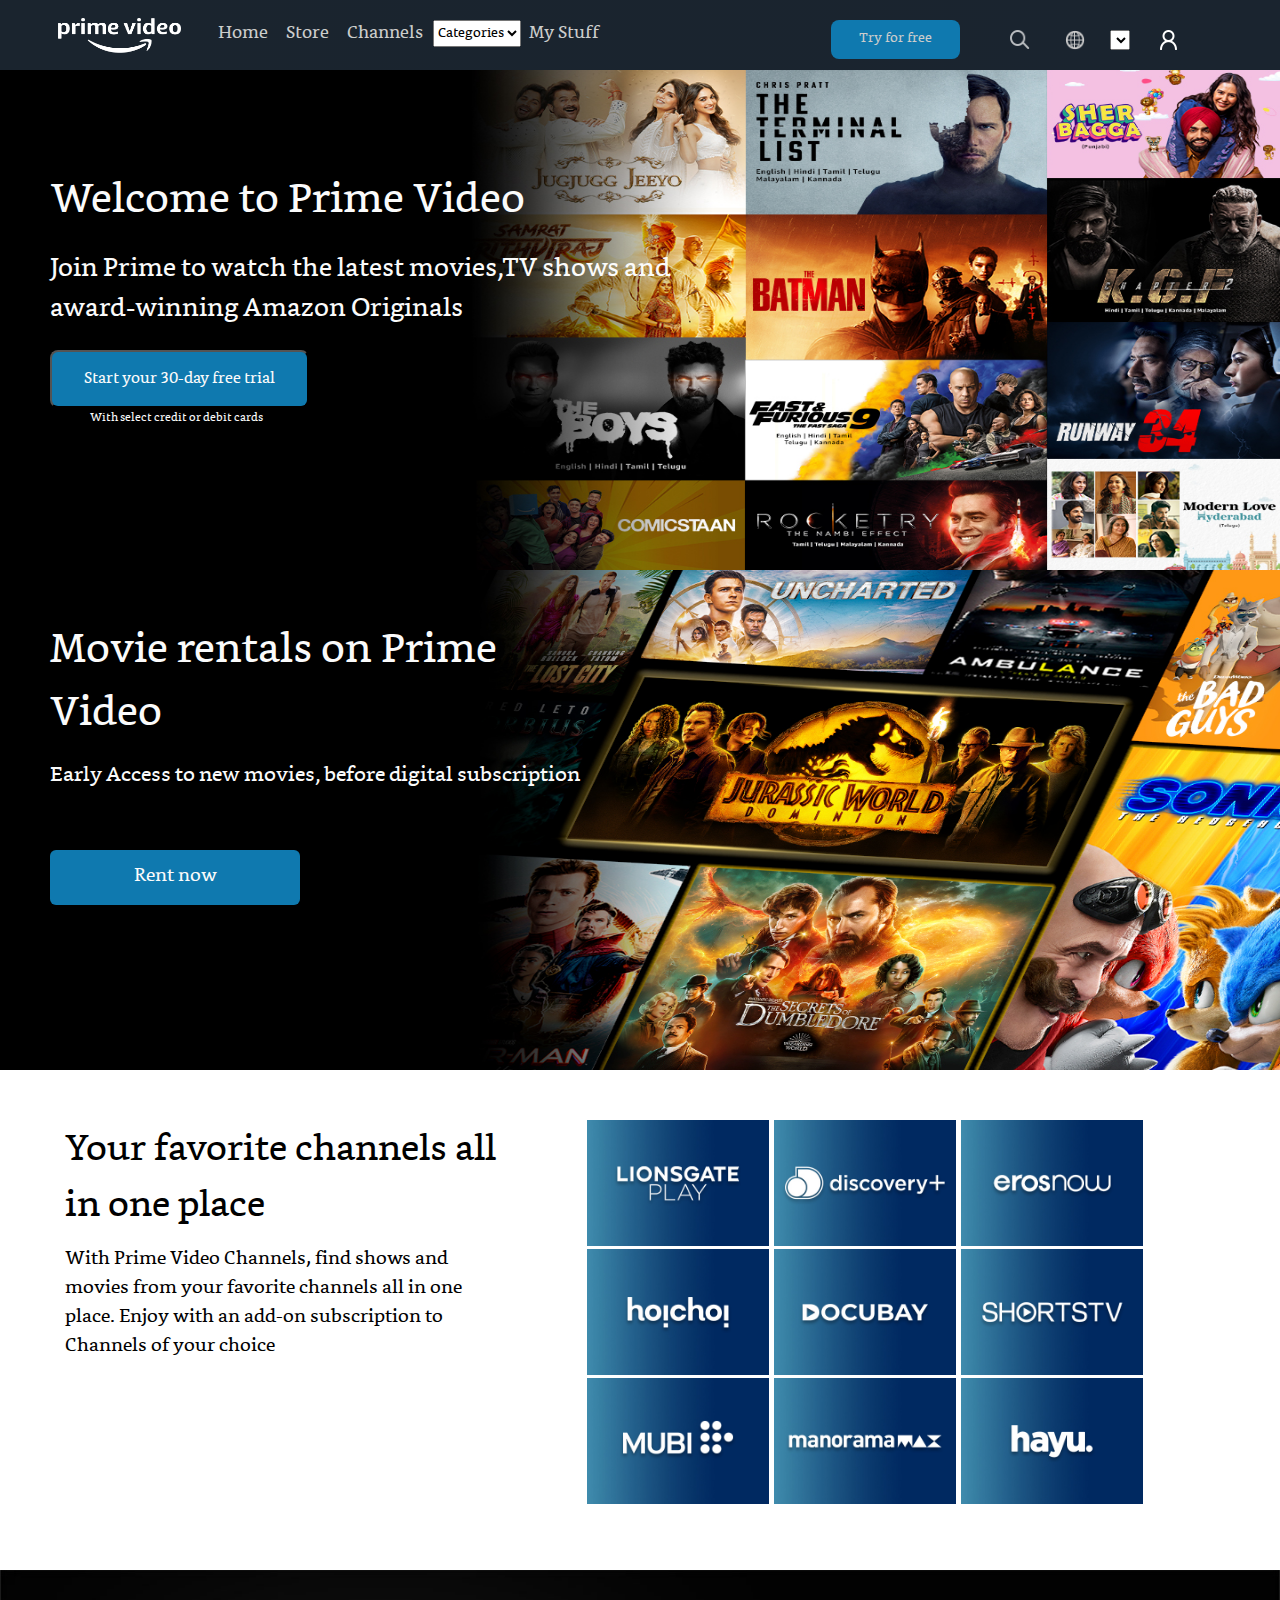
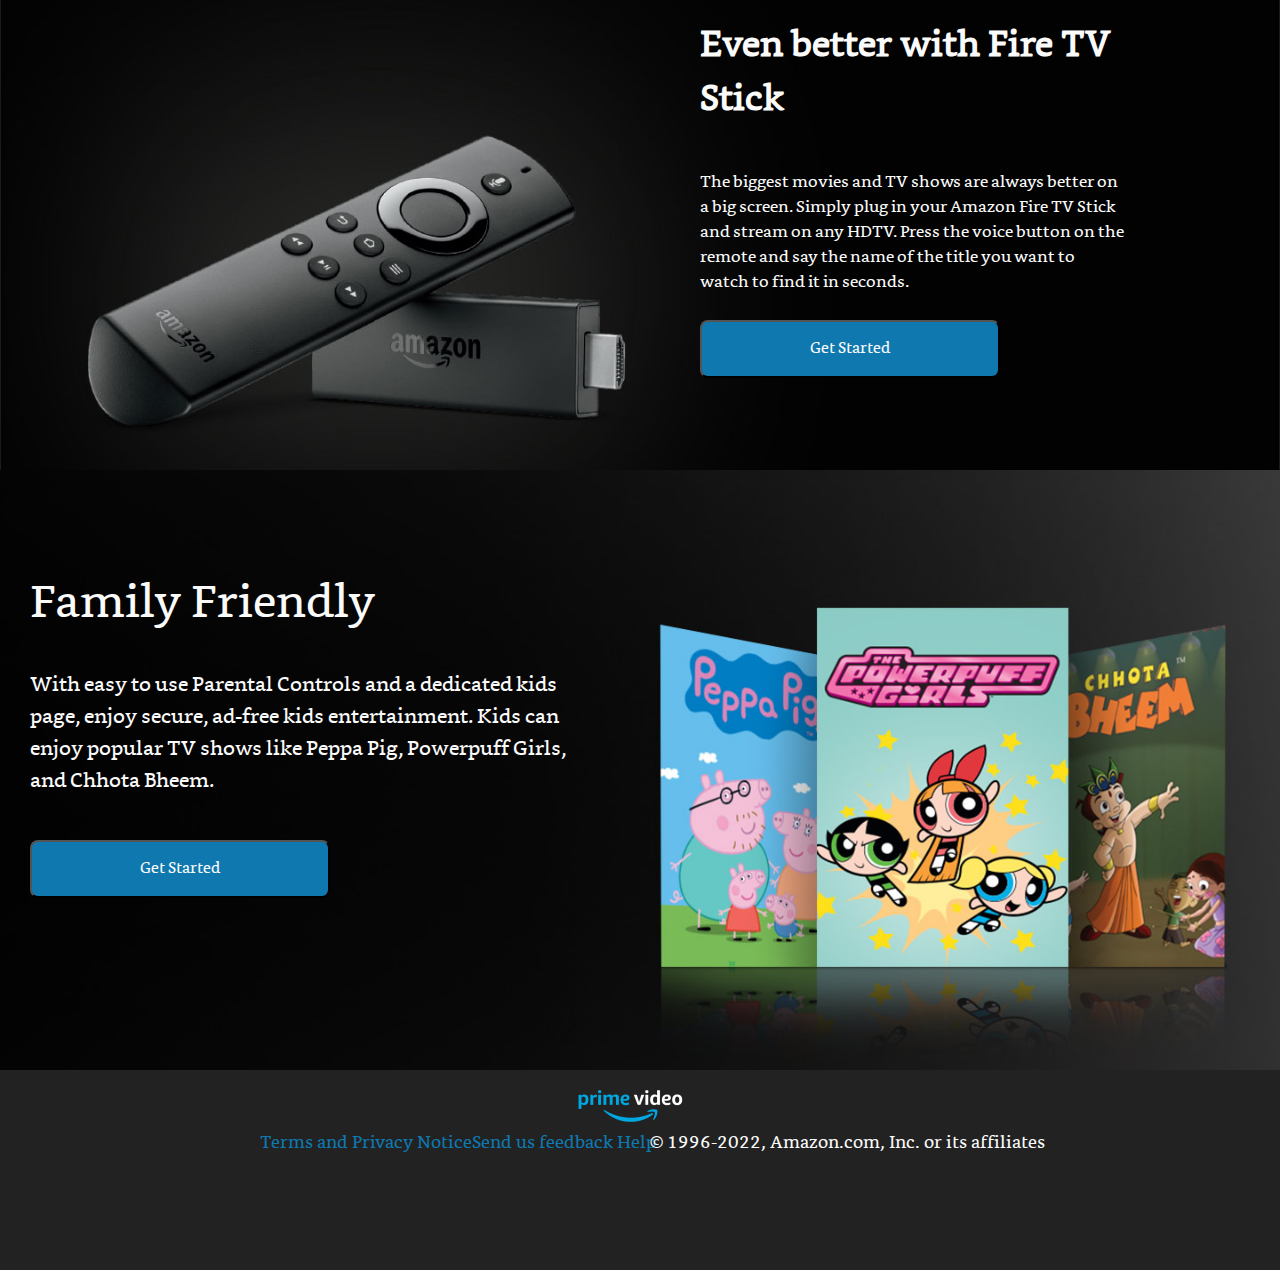
<file: index.html>
<!DOCTYPE html>
<html lang="en">
<head>
    <meta charset="UTF-8">
    <meta http-equiv="X-UA-Compatible" content="IE=edge">
    <link rel="stylesheet" href="./AmazonStyle.css">
    <meta name="viewport" content="width=device-width, initial-scale=1.0">
    <title>AmazonPrimeReplica</title>
</head>
<body>
   <div class="topbar">
    <img id="Mainlogo" src="Assets/download.png">
    <div class="navbarfonts">
        <h6 >Home</h6>
        <h6>Store</h6>
        <h6>Channels</h6>
        <select name="" id="">
            <option value="">Categories</option>
        </select>
        <h6>My Stuff</h6>

    </div>
    <div class="try">
        <button>Try for free</button>
    </div>
    <div class="srch">
        <img src="Assets/srch.png" alt="">
        <img src="Assets/earth.png" alt="">
        <select name="" id="en">
            <option value="">EN</option>
        </select>
        <img src="Assets/login.png" alt="">
    </div>
   </div>
   <div class="firstpic">
    <img src="Assets/primemain.jpg" alt="">
    <h2>Welcome to Prime Video</h2><br>
    <h3>Join Prime to watch the latest movies,TV shows and </h3>
       <h4>award-winning Amazon Originals</h4> 
       <button>Start your 30-day free trial</button>
       <h6>With select credit or debit cards</h6>   
    </div>
    <div class="secondpic">
        <img src="Assets/primescnd.jpg" alt="">
        <h3>
            Movie rentals on Prime <br>Video
    </h3>
        <h6>
            Early Access to new movies, before digital subscription
        </h6>
        <button>Rent now</button>
    </div>
    <div class="third">
        <div class="fonts">
            <h3>Your favorite channels all<br> in one place</h3>
            <h4>With Prime Video Channels, find shows and<br> movies from your favorite channels all in one <br>place. Enjoy with an add-on subscription to <br>Channels of your choice</h4>
        </div>
        <div class="grid-container">
            <div class="grid">
                <div class="grid-item"><img src="Assets/liongate.jpg" alt=""></div>
                <div class="grid-item"><img src="Assets/discovery.jpg" alt=""></div>
                <div class="grid-item"><img src="Assets/Erosnow.jpg" alt=""></div>
                <div class="grid-item"><img src="Assets/hoichoi.jpg" alt=""></div>
                <div class="grid-item"><img src="Assets/Docubay.jpg" alt=""></div>
                <div class="grid-item"><img src="Assets/ShortsTV.jpg" alt=""></div>
                <div class="grid-item"><img src="Assets/Mubi-426X2946_V1.jpg" alt=""></div>
                <div class="grid-item"><img src="Assets/MANORAMAMAX.jpg" alt=""></div>
                <div class="grid-item"><img src="Assets/Hayu_logo.jpg" alt=""></div>
            </div>
           
          </div>

    </div>
    <div class="fourth">
        <div class="remote">
            <img src="Assets/remote.jpg" alt="">
            <div 
            class="remotetxt">
            <h2>Even better with Fire TV<br> Stick</h2>
            </div>
            <div class="rmttxt">
                <h4>The biggest movies and TV shows are always better on<br> a big screen. Simply plug in your Amazon Fire TV Stick<br> and stream on any HDTV. Press the voice button on the <br> remote and say the name of the title you want to<br>  watch to find it in seconds.</h4>

            </div>
            <div class="getbttn">
                <button>Get Started</button>
            </div>
        </div>
    </div>
    <div class="fifth">
        <div class="anim">
            <img src="Assets/anim.jpg" alt="">
            <div class="familyfont">
               <h3>Family Friendly</h3>
            </div>
            <div class="family">
                <h3>With easy to use Parental Controls and a dedicated kids <br>page, enjoy secure, ad-free kids entertainment. Kids can<br> enjoy popular TV shows like Peppa Pig, Powerpuff Girls, <br>and Chhota Bheem.</h3>
            </div>
            <div class="getbutton">
                <button>Get Started</button>
            </div>

        </div>
    </div>
    <div class="footer">
        <div class="primecolor">
        <img src="Assets/primelast.png" alt=""></div>
        <div class="lastfonts">
            <h6>Terms and Privacy NoticeSend us feedback Help</h6>
        </div>
        <div class="section2">
            <h6>© 1996-2022, Amazon.com, Inc. or its affiliates</h6>

        </div>
    </div>

</body>
</html>
</file>
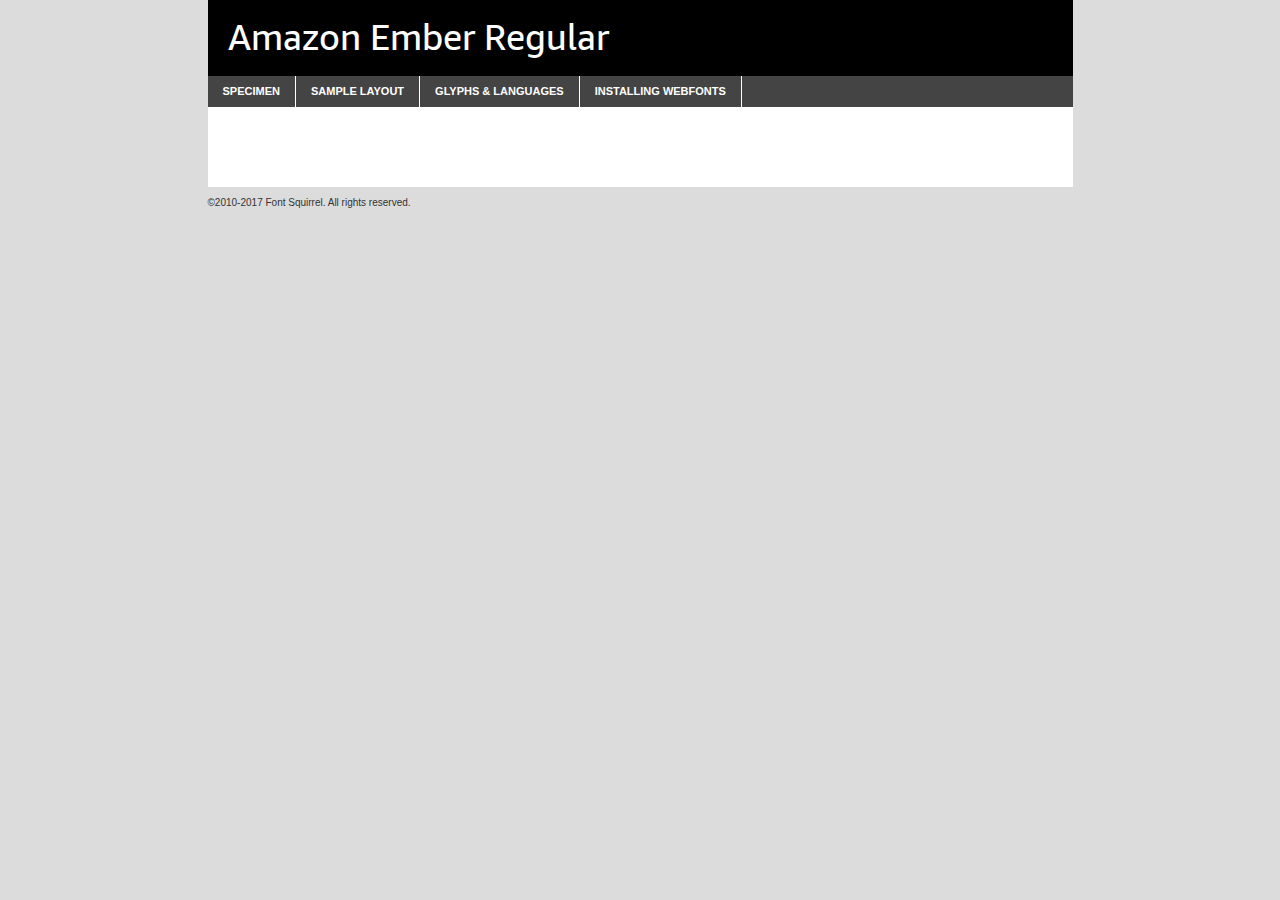
<file: Assets/fonts/amazonember_rg-demo.html>
<!DOCTYPE html PUBLIC "-//W3C//DTD XHTML 1.0 Transitional//EN"
        "http://www.w3.org/TR/xhtml1/DTD/xhtml1-transitional.dtd">

<html xmlns="http://www.w3.org/1999/xhtml" xml:lang="en" lang="en">
<head>
    <meta http-equiv="Content-Type" content="text/html; charset=utf-8"/>
    <script src="http://ajax.googleapis.com/ajax/libs/jquery/1.7.2/jquery.min.js" type="text/javascript" charset="utf-8"></script>
    <script type="text/javascript">
		(function($) {
			$.fn.easyTabs = function(option) {
				var param = jQuery.extend({ fadeSpeed: 'fast', defaultContent: 1, activeClass: 'active' }, option);
				$(this).each(function() {
					var thisId = '#' + this.id;
					if ( param.defaultContent == '' )
					{
						param.defaultContent = 1;
					}
					if ( typeof param.defaultContent == 'number' )
					{
						var defaultTab = $(thisId + ' .tabs li:eq(' + (param.defaultContent - 1) + ') a').attr('href').substr(1);
					}
					else
					{
						var defaultTab = param.defaultContent;
					}
					$(thisId + ' .tabs li a').each(function() {
						var tabToHide = $(this).attr('href').substr(1);
						$('#' + tabToHide).addClass('easytabs-tab-content');
					});
					hideAll();
					changeContent(defaultTab);

					function hideAll() {$(thisId + ' .easytabs-tab-content').hide();}

					function changeContent(tabId)
					{
						hideAll();
						$(thisId + ' .tabs li').removeClass(param.activeClass);
						$(thisId + ' .tabs li a[href=#' + tabId + ']').closest('li').addClass(param.activeClass);
						if ( param.fadeSpeed != 'none' )
						{
							$(thisId + ' #' + tabId).fadeIn(param.fadeSpeed);
						}
						else
						{
							$(thisId + ' #' + tabId).show();
						}
					}

					$(thisId + ' .tabs li').click(function() {
						var tabId = $(this).find('a').attr('href').substr(1);
						changeContent(tabId);
						return false;
					});
				});
			}
		})(jQuery);
    </script>
    <link rel="stylesheet" href="specimen_files/specimen_stylesheet.css" type="text/css" charset="utf-8"/>
    <link rel="stylesheet" href="stylesheet.css" type="text/css" charset="utf-8"/>

    <style type="text/css">
        		body {
			font-family: 'amazon_emberregular';
        		}

            </style>

    <title>Amazon Ember Regular Specimen</title>


    <script type="text/javascript" charset="utf-8">
		$(document).ready(function() {
			$('#container').easyTabs({ defaultContent: 1 });
		});
    </script>
</head>

<body>
<div id="container">
    <div id="header">
		Amazon Ember Regular    </div>
    <ul class="tabs">
        <li><a href="#specimen">Specimen</a></li>
        <li><a href="#layout">Sample Layout</a></li>
		        <li><a href="#glyphs">Glyphs &amp; Languages</a></li>
        <li><a href="#installing">Installing Webfonts</a></li>

    </ul>

    <div id="main_content">


        <div id="specimen">

            <div class="section">
                <div class="grid12 firstcol">
                    <div class="huge">AaBb</div>
                </div>
            </div>

            <div class="section">
                <div class="glyph_range">A&#x200B;B&#x200b;C&#x200b;D&#x200b;E&#x200b;F&#x200b;G&#x200b;H&#x200b;I&#x200b;J&#x200b;K&#x200b;L&#x200b;M&#x200b;N&#x200b;O&#x200b;P&#x200b;Q&#x200b;R&#x200b;S&#x200b;T&#x200b;U&#x200b;V&#x200b;W&#x200b;X&#x200b;Y&#x200b;Z&#x200b;a&#x200b;b&#x200b;c&#x200b;d&#x200b;e&#x200b;f&#x200b;g&#x200b;h&#x200b;i&#x200b;j&#x200b;k&#x200b;l&#x200b;m&#x200b;n&#x200b;o&#x200b;p&#x200b;q&#x200b;r&#x200b;s&#x200b;t&#x200b;u&#x200b;v&#x200b;w&#x200b;x&#x200b;y&#x200b;z&#x200b;1&#x200b;2&#x200b;3&#x200b;4&#x200b;5&#x200b;6&#x200b;7&#x200b;8&#x200b;9&#x200b;0&#x200b;&amp;&#x200b;.&#x200b;,&#x200b;?&#x200b;!&#x200b;&#64;&#x200b;(&#x200b;)&#x200b;#&#x200b;$&#x200b;%&#x200b;*&#x200b;+&#x200b;-&#x200b;=&#x200b;:&#x200b;;</div>
            </div>
            <div class="section">
                <div class="grid12 firstcol">
                    <table class="sample_table">
                        <tr>
                            <td>10</td>
                            <td class="size10">abcdefghijklmnopqrstuvwxyzABCDEFGHIJKLMNOPQRSTUVWXYZ0123456789abcdefghijklmnopqrstuvwxyzABCDEFGHIJKLMNOPQRSTUVWXYZ0123456789abcdefghijklmnopqrstuvwxyzABCDEFGHIJKLMNOPQRSTUVWXYZ</td>
                        </tr>
                        <tr>
                            <td>11</td>
                            <td class="size11">abcdefghijklmnopqrstuvwxyzABCDEFGHIJKLMNOPQRSTUVWXYZ0123456789abcdefghijklmnopqrstuvwxyzABCDEFGHIJKLMNOPQRSTUVWXYZ0123456789abcdefghijklmnopqrstuvwxyzABCDEFGHIJKLMNOPQRSTUVWXYZ</td>
                        </tr>
                        <tr>
                            <td>12</td>
                            <td class="size12">abcdefghijklmnopqrstuvwxyzABCDEFGHIJKLMNOPQRSTUVWXYZ0123456789abcdefghijklmnopqrstuvwxyzABCDEFGHIJKLMNOPQRSTUVWXYZ0123456789abcdefghijklmnopqrstuvwxyzABCDEFGHIJKLMNOPQRSTUVWXYZ</td>
                        </tr>
                        <tr>
                            <td>13</td>
                            <td class="size13">abcdefghijklmnopqrstuvwxyzABCDEFGHIJKLMNOPQRSTUVWXYZ0123456789abcdefghijklmnopqrstuvwxyzABCDEFGHIJKLMNOPQRSTUVWXYZ0123456789abcdefghijklmnopqrstuvwxyzABCDEFGHIJKLMNOPQRSTUVWXYZ</td>
                        </tr>
                        <tr>
                            <td>14</td>
                            <td class="size14">abcdefghijklmnopqrstuvwxyzABCDEFGHIJKLMNOPQRSTUVWXYZ0123456789abcdefghijklmnopqrstuvwxyzABCDEFGHIJKLMNOPQRSTUVWXYZ0123456789abcdefghijklmnopqrstuvwxyzABCDEFGHIJKLMNOPQRSTUVWXYZ</td>
                        </tr>
                        <tr>
                            <td>16</td>
                            <td class="size16">abcdefghijklmnopqrstuvwxyzABCDEFGHIJKLMNOPQRSTUVWXYZ0123456789abcdefghijklmnopqrstuvwxyzABCDEFGHIJKLMNOPQRSTUVWXYZ</td>
                        </tr>
                        <tr>
                            <td>18</td>
                            <td class="size18">abcdefghijklmnopqrstuvwxyzABCDEFGHIJKLMNOPQRSTUVWXYZ0123456789abcdefghijklmnopqrstuvwxyzABCDEFGHIJKLMNOPQRSTUVWXYZ</td>
                        </tr>
                        <tr>
                            <td>20</td>
                            <td class="size20">abcdefghijklmnopqrstuvwxyzABCDEFGHIJKLMNOPQRSTUVWXYZ0123456789abcdefghijklmnopqrstuvwxyzABCDEFGHIJKLMNOPQRSTUVWXYZ</td>
                        </tr>
                        <tr>
                            <td>24</td>
                            <td class="size24">abcdefghijklmnopqrstuvwxyzABCDEFGHIJKLMNOPQRSTUVWXYZ0123456789abcdefghijklmnopqrstuvwxyzABCDEFGHIJKLMNOPQRSTUVWXYZ</td>
                        </tr>
                        <tr>
                            <td>30</td>
                            <td class="size30">abcdefghijklmnopqrstuvwxyzABCDEFGHIJKLMNOPQRSTUVWXYZ0123456789abcdefghijklmnopqrstuvwxyzABCDEFGHIJKLMNOPQRSTUVWXYZ</td>
                        </tr>
                        <tr>
                            <td>36</td>
                            <td class="size36">abcdefghijklmnopqrstuvwxyzABCDEFGHIJKLMNOPQRSTUVWXYZ0123456789abcdefghijklmnopqrstuvwxyzABCDEFGHIJKLMNOPQRSTUVWXYZ</td>
                        </tr>
                        <tr>
                            <td>48</td>
                            <td class="size48">abcdefghijklmnopqrstuvwxyzABCDEFGHIJKLMNOPQRSTUVWXYZ0123456789abcdefghijklmnopqrstuvwxyzABCDEFGHIJKLMNOPQRSTUVWXYZ</td>
                        </tr>
                        <tr>
                            <td>60</td>
                            <td class="size60">abcdefghijklmnopqrstuvwxyzABCDEFGHIJKLMNOPQRSTUVWXYZ0123456789abcdefghijklmnopqrstuvwxyzABCDEFGHIJKLMNOPQRSTUVWXYZ</td>
                        </tr>
                        <tr>
                            <td>72</td>
                            <td class="size72">abcdefghijklmnopqrstuvwxyzABCDEFGHIJKLMNOPQRSTUVWXYZ0123456789abcdefghijklmnopqrstuvwxyzABCDEFGHIJKLMNOPQRSTUVWXYZ</td>
                        </tr>
                        <tr>
                            <td>90</td>
                            <td class="size90">abcdefghijklmnopqrstuvwxyzABCDEFGHIJKLMNOPQRSTUVWXYZ0123456789abcdefghijklmnopqrstuvwxyzABCDEFGHIJKLMNOPQRSTUVWXYZ</td>
                        </tr>
                    </table>

                </div>

            </div>


            <div class="section" id="bodycomparison">


                <div id="xheight">
                    <div class="fontbody">&#x25FC;&#x25FC;&#x25FC;&#x25FC;&#x25FC;&#x25FC;&#x25FC;&#x25FC;&#x25FC;&#x25FC;&#x25FC;&#x25FC;&#x25FC;&#x25FC;&#x25FC;&#x25FC;&#x25FC;&#x25FC;&#x25FC;&#x25FC;&#x25FC;&#x25FC;&#x25FC;&#x25FC;&#x25FC;&#x25FC;&#x25FC;&#x25FC;&#x25FC;&#x25FC;&#x25FC;&#x25FC;&#x25FC;&#x25FC;&#x25FC;&#x25FC;&#x25FC;&#x25FC;&#x25FC;&#x25FC;&#x25FC;&#x25FC;&#x25FC;&#x25FC;&#x25FC;&#x25FC;&#x25FC;&#x25FC;&#x25FC;&#x25FC;&#x25FC;&#x25FC;&#x25FC;&#x25FC;&#x25FC;&#x25FC;&#x25FC;&#x25FC;&#x25FC;&#x25FC;&#x25FC;&#x25FC;&#x25FC;&#x25FC;&#x25FC;&#x25FC;&#x25FC;&#x25FC;&#x25FC;&#x25FC;&#x25FC;&#x25FC;&#x25FC;&#x25FC;&#x25FC;&#x25FC;&#x25FC;&#x25FC;&#x25FC;&#x25FC;&#x25FC;&#x25FC;&#x25FC;&#x25FC;&#x25FC;&#x25FC;&#x25FC;&#x25FC;&#x25FC;&#x25FC;&#x25FC;&#x25FC;&#x25FC;&#x25FC;&#x25FC;&#x25FC;&#x25FC;&#x25FC;&#x25FC;body</div>
                    <div class="arialbody">body</div>
                    <div class="verdanabody">body</div>
                    <div class="georgiabody">body</div>
                </div>
                <div class="fontbody" style="z-index:1">
                    body<span>Amazon Ember Regular</span>
                </div>
                <div class="arialbody" style="z-index:1">
                    body<span>Arial</span>
                </div>
                <div class="verdanabody" style="z-index:1">
                    body<span>Verdana</span>
                </div>
                <div class="georgiabody" style="z-index:1">
                    body<span>Georgia</span>
                </div>


            </div>


            <div class="section psample psample_row1" id="">

                <div class="grid2 firstcol">
                    <p class="size10"><span>10.</span>Aenean lacinia bibendum nulla sed consectetur. Fusce dapibus, tellus ac cursus commodo, tortor mauris condimentum nibh, ut fermentum massa justo sit amet risus. Nullam id dolor id nibh ultricies vehicula ut id elit. Cum sociis natoque penatibus et magnis dis parturient montes, nascetur ridiculus mus. Nulla vitae elit libero, a pharetra augue.</p>

                </div>
                <div class="grid3">
                    <p class="size11"><span>11.</span>Aenean lacinia bibendum nulla sed consectetur. Fusce dapibus, tellus ac cursus commodo, tortor mauris condimentum nibh, ut fermentum massa justo sit amet risus. Nullam id dolor id nibh ultricies vehicula ut id elit. Cum sociis natoque penatibus et magnis dis parturient montes, nascetur ridiculus mus. Nulla vitae elit libero, a pharetra augue.</p>

                </div>
                <div class="grid3">
                    <p class="size12"><span>12.</span>Aenean lacinia bibendum nulla sed consectetur. Fusce dapibus, tellus ac cursus commodo, tortor mauris condimentum nibh, ut fermentum massa justo sit amet risus. Nullam id dolor id nibh ultricies vehicula ut id elit. Cum sociis natoque penatibus et magnis dis parturient montes, nascetur ridiculus mus. Nulla vitae elit libero, a pharetra augue.</p>

                </div>
                <div class="grid4">
                    <p class="size13"><span>13.</span>Aenean lacinia bibendum nulla sed consectetur. Fusce dapibus, tellus ac cursus commodo, tortor mauris condimentum nibh, ut fermentum massa justo sit amet risus. Nullam id dolor id nibh ultricies vehicula ut id elit. Cum sociis natoque penatibus et magnis dis parturient montes, nascetur ridiculus mus. Nulla vitae elit libero, a pharetra augue.</p>

                </div>
                <div class="white_blend"></div>

            </div>
            <div class="section psample psample_row2" id="">
                <div class="grid3 firstcol">
                    <p class="size14"><span>14.</span>Aenean lacinia bibendum nulla sed consectetur. Fusce dapibus, tellus ac cursus commodo, tortor mauris condimentum nibh, ut fermentum massa justo sit amet risus. Nullam id dolor id nibh ultricies vehicula ut id elit. Cum sociis natoque penatibus et magnis dis parturient montes, nascetur ridiculus mus. Nulla vitae elit libero, a pharetra augue.</p>

                </div>
                <div class="grid4">
                    <p class="size16"><span>16.</span>Aenean lacinia bibendum nulla sed consectetur. Fusce dapibus, tellus ac cursus commodo, tortor mauris condimentum nibh, ut fermentum massa justo sit amet risus. Nullam id dolor id nibh ultricies vehicula ut id elit. Cum sociis natoque penatibus et magnis dis parturient montes, nascetur ridiculus mus. Nulla vitae elit libero, a pharetra augue.</p>

                </div>
                <div class="grid5">
                    <p class="size18"><span>18.</span>Aenean lacinia bibendum nulla sed consectetur. Fusce dapibus, tellus ac cursus commodo, tortor mauris condimentum nibh, ut fermentum massa justo sit amet risus. Nullam id dolor id nibh ultricies vehicula ut id elit. Cum sociis natoque penatibus et magnis dis parturient montes, nascetur ridiculus mus. Nulla vitae elit libero, a pharetra augue.</p>

                </div>

                <div class="white_blend"></div>

            </div>

            <div class="section psample psample_row3" id="">
                <div class="grid5 firstcol">
                    <p class="size20"><span>20.</span>Aenean lacinia bibendum nulla sed consectetur. Fusce dapibus, tellus ac cursus commodo, tortor mauris condimentum nibh, ut fermentum massa justo sit amet risus. Nullam id dolor id nibh ultricies vehicula ut id elit. Cum sociis natoque penatibus et magnis dis parturient montes, nascetur ridiculus mus. Nulla vitae elit libero, a pharetra augue.</p>
                </div>
                <div class="grid7">
                    <p class="size24"><span>24.</span>Aenean lacinia bibendum nulla sed consectetur. Fusce dapibus, tellus ac cursus commodo, tortor mauris condimentum nibh, ut fermentum massa justo sit amet risus. Nullam id dolor id nibh ultricies vehicula ut id elit. Cum sociis natoque penatibus et magnis dis parturient montes, nascetur ridiculus mus. Nulla vitae elit libero, a pharetra augue.</p>
                </div>

                <div class="white_blend"></div>

            </div>

            <div class="section psample psample_row4" id="">
                <div class="grid12 firstcol">
                    <p class="size30"><span>30.</span>Aenean lacinia bibendum nulla sed consectetur. Fusce dapibus, tellus ac cursus commodo, tortor mauris condimentum nibh, ut fermentum massa justo sit amet risus. Nullam id dolor id nibh ultricies vehicula ut id elit. Cum sociis natoque penatibus et magnis dis parturient montes, nascetur ridiculus mus. Nulla vitae elit libero, a pharetra augue.</p>
                </div>
                <div class="white_blend"></div>

            </div>


            <div class="section psample psample_row1 fullreverse">
                <div class="grid2 firstcol">
                    <p class="size10"><span>10.</span>Aenean lacinia bibendum nulla sed consectetur. Fusce dapibus, tellus ac cursus commodo, tortor mauris condimentum nibh, ut fermentum massa justo sit amet risus. Nullam id dolor id nibh ultricies vehicula ut id elit. Cum sociis natoque penatibus et magnis dis parturient montes, nascetur ridiculus mus. Nulla vitae elit libero, a pharetra augue.</p>

                </div>
                <div class="grid3">
                    <p class="size11"><span>11.</span>Aenean lacinia bibendum nulla sed consectetur. Fusce dapibus, tellus ac cursus commodo, tortor mauris condimentum nibh, ut fermentum massa justo sit amet risus. Nullam id dolor id nibh ultricies vehicula ut id elit. Cum sociis natoque penatibus et magnis dis parturient montes, nascetur ridiculus mus. Nulla vitae elit libero, a pharetra augue.</p>

                </div>
                <div class="grid3">
                    <p class="size12"><span>12.</span>Aenean lacinia bibendum nulla sed consectetur. Fusce dapibus, tellus ac cursus commodo, tortor mauris condimentum nibh, ut fermentum massa justo sit amet risus. Nullam id dolor id nibh ultricies vehicula ut id elit. Cum sociis natoque penatibus et magnis dis parturient montes, nascetur ridiculus mus. Nulla vitae elit libero, a pharetra augue.</p>

                </div>
                <div class="grid4">
                    <p class="size13"><span>13.</span>Aenean lacinia bibendum nulla sed consectetur. Fusce dapibus, tellus ac cursus commodo, tortor mauris condimentum nibh, ut fermentum massa justo sit amet risus. Nullam id dolor id nibh ultricies vehicula ut id elit. Cum sociis natoque penatibus et magnis dis parturient montes, nascetur ridiculus mus. Nulla vitae elit libero, a pharetra augue.</p>

                </div>
                <div class="black_blend"></div>

            </div>

            <div class="section psample psample_row2 fullreverse">
                <div class="grid3 firstcol">
                    <p class="size14"><span>14.</span>Aenean lacinia bibendum nulla sed consectetur. Fusce dapibus, tellus ac cursus commodo, tortor mauris condimentum nibh, ut fermentum massa justo sit amet risus. Nullam id dolor id nibh ultricies vehicula ut id elit. Cum sociis natoque penatibus et magnis dis parturient montes, nascetur ridiculus mus. Nulla vitae elit libero, a pharetra augue.</p>

                </div>
                <div class="grid4">
                    <p class="size16"><span>16.</span>Aenean lacinia bibendum nulla sed consectetur. Fusce dapibus, tellus ac cursus commodo, tortor mauris condimentum nibh, ut fermentum massa justo sit amet risus. Nullam id dolor id nibh ultricies vehicula ut id elit. Cum sociis natoque penatibus et magnis dis parturient montes, nascetur ridiculus mus. Nulla vitae elit libero, a pharetra augue.</p>

                </div>
                <div class="grid5">
                    <p class="size18"><span>18.</span>Aenean lacinia bibendum nulla sed consectetur. Fusce dapibus, tellus ac cursus commodo, tortor mauris condimentum nibh, ut fermentum massa justo sit amet risus. Nullam id dolor id nibh ultricies vehicula ut id elit. Cum sociis natoque penatibus et magnis dis parturient montes, nascetur ridiculus mus. Nulla vitae elit libero, a pharetra augue.</p>

                </div>
                <div class="black_blend"></div>

            </div>

            <div class="section psample fullreverse psample_row3" id="">
                <div class="grid5 firstcol">
                    <p class="size20"><span>20.</span>Aenean lacinia bibendum nulla sed consectetur. Fusce dapibus, tellus ac cursus commodo, tortor mauris condimentum nibh, ut fermentum massa justo sit amet risus. Nullam id dolor id nibh ultricies vehicula ut id elit. Cum sociis natoque penatibus et magnis dis parturient montes, nascetur ridiculus mus. Nulla vitae elit libero, a pharetra augue.</p>
                </div>
                <div class="grid7">
                    <p class="size24"><span>24.</span>Aenean lacinia bibendum nulla sed consectetur. Fusce dapibus, tellus ac cursus commodo, tortor mauris condimentum nibh, ut fermentum massa justo sit amet risus. Nullam id dolor id nibh ultricies vehicula ut id elit. Cum sociis natoque penatibus et magnis dis parturient montes, nascetur ridiculus mus. Nulla vitae elit libero, a pharetra augue.</p>
                </div>

                <div class="black_blend"></div>

            </div>

            <div class="section psample fullreverse psample_row4" id="" style="border-bottom: 20px #000 solid;">
                <div class="grid12 firstcol">
                    <p class="size30"><span>30.</span>Aenean lacinia bibendum nulla sed consectetur. Fusce dapibus, tellus ac cursus commodo, tortor mauris condimentum nibh, ut fermentum massa justo sit amet risus. Nullam id dolor id nibh ultricies vehicula ut id elit. Cum sociis natoque penatibus et magnis dis parturient montes, nascetur ridiculus mus. Nulla vitae elit libero, a pharetra augue.</p>
                </div>
                <div class="black_blend"></div>

            </div>


        </div>

        <div id="layout">

            <div class="section">

                <div class="grid12 firstcol">
                    <h1>Lorem Ipsum Dolor</h1>
                    <h2>Etiam porta sem malesuada magna mollis euismod</h2>

                    <p class="byline">By <a href="#link">Aenean Lacinia</a></p>
                </div>
            </div>
            <div class="section">
                <div class="grid8 firstcol">
                    <p class="large">Donec sed odio dui. Morbi leo risus, porta ac consectetur ac, vestibulum at eros. Fusce dapibus, tellus ac cursus commodo, tortor mauris condimentum nibh, ut fermentum massa justo sit amet risus. </p>


                    <h3>Pellentesque ornare sem</h3>

                    <p>Maecenas sed diam eget risus varius blandit sit amet non magna. Maecenas faucibus mollis interdum. Donec ullamcorper nulla non metus auctor fringilla. Nullam id dolor id nibh ultricies vehicula ut id elit. Nullam id dolor id nibh ultricies vehicula ut id elit. </p>

                    <p>Aenean eu leo quam. Pellentesque ornare sem lacinia quam venenatis vestibulum. Lorem ipsum dolor sit amet, consectetur adipiscing elit. Cum sociis natoque penatibus et magnis dis parturient montes, nascetur ridiculus mus. </p>

                    <p>Nulla vitae elit libero, a pharetra augue. Praesent commodo cursus magna, vel scelerisque nisl consectetur et. Aenean lacinia bibendum nulla sed consectetur. </p>

                    <p>Nullam quis risus eget urna mollis ornare vel eu leo. Nullam quis risus eget urna mollis ornare vel eu leo. Maecenas sed diam eget risus varius blandit sit amet non magna. Donec ullamcorper nulla non metus auctor fringilla. </p>

                    <h3>Cras mattis consectetur</h3>

                    <p>Aenean eu leo quam. Pellentesque ornare sem lacinia quam venenatis vestibulum. Aenean lacinia bibendum nulla sed consectetur. Integer posuere erat a ante venenatis dapibus posuere velit aliquet. Cras mattis consectetur purus sit amet fermentum. </p>

                    <p>Nullam id dolor id nibh ultricies vehicula ut id elit. Nullam quis risus eget urna mollis ornare vel eu leo. Cras mattis consectetur purus sit amet fermentum.</p>
                </div>

                <div class="grid4 sidebar">

                    <div class="box reverse">
                        <p class="last">Nullam quis risus eget urna mollis ornare vel eu leo. Donec ullamcorper nulla non metus auctor fringilla. Cras mattis consectetur purus sit amet fermentum. Sed posuere consectetur est at lobortis. Lorem ipsum dolor sit amet, consectetur adipiscing elit. </p>
                    </div>

                    <p class="caption">Maecenas sed diam eget risus varius.</p>

                    <p>Vestibulum id ligula porta felis euismod semper. Integer posuere erat a ante venenatis dapibus posuere velit aliquet. Vestibulum id ligula porta felis euismod semper. Sed posuere consectetur est at lobortis. Maecenas sed diam eget risus varius blandit sit amet non magna. Fusce dapibus, tellus ac cursus commodo, tortor mauris condimentum nibh, ut fermentum massa justo sit amet risus. </p>


                    <p>Duis mollis, est non commodo luctus, nisi erat porttitor ligula, eget lacinia odio sem nec elit. Aenean lacinia bibendum nulla sed consectetur. Vivamus sagittis lacus vel augue laoreet rutrum faucibus dolor auctor. Aenean lacinia bibendum nulla sed consectetur. Nullam quis risus eget urna mollis ornare vel eu leo. </p>

                    <p>Praesent commodo cursus magna, vel scelerisque nisl consectetur et. Donec ullamcorper nulla non metus auctor fringilla. Maecenas faucibus mollis interdum. Fusce dapibus, tellus ac cursus commodo, tortor mauris condimentum nibh, ut fermentum massa justo sit amet risus. </p>

                </div>
            </div>

        </div>


		

        <div id="glyphs">
            <div class="section">
                <div class="grid12 firstcol">

                    <h1>Language Support</h1>
                    <p>The subset of Amazon Ember Regular in this kit supports the following languages:<br/>

						Albanian, Basque, Breton, Chamorro, Danish, Dutch, English, Faroese, Finnish, French, Frisian, Galician, German, Icelandic, Italian, Malagasy, Norwegian, Portuguese, Spanish, Alsatian, Aragonese, Arapaho, Arrernte, Asturian, Aymara, Bislama, Cebuano, Corsican, Fijian, French_creole, Genoese, Gilbertese, Greenlandic, Haitian_creole, Hiligaynon, Hmong, Hopi, Ibanag, Iloko_ilokano, Indonesian, Interglossa_glosa, Interlingua, Irish_gaelic, Jerriais, Lojban, Lombard, Luxembourgeois, Manx, Mohawk, Norfolk_pitcairnese, Occitan, Oromo, Pangasinan, Papiamento, Piedmontese, Potawatomi, Rhaeto-romance, Romansh, Rotokas, Sami_lule, Samoan, Sardinian, Scots_gaelic, Seychelles_creole, Shona, Sicilian, Somali, Southern_ndebele, Swahili, Swati_swazi, Tagalog_filipino_pilipino, Tetum, Tok_pisin, Uyghur_latinized, Volapuk, Walloon, Warlpiri, Xhosa, Yapese, Zulu, Latinbasic, Ubasic, Demo                    </p>
                    <h1>Glyph Chart</h1>
                    <p>The subset of Amazon Ember Regular in this kit includes all the glyphs listed below. Unicode entities are included above each glyph to help you insert individual characters into your layout.</p>
                    <div id="glyph_chart">

																				                                <div><p>&amp;#29;</p>&#29;</div>
																				                                <div><p>&amp;#13;</p>&#13;</div>
																				                                <div><p>&amp;#29;</p>&#29;</div>
																				                                <div><p>&amp;#32;</p>&#32;</div>
																				                                <div><p>&amp;#33;</p>&#33;</div>
																				                                <div><p>&amp;#34;</p>&#34;</div>
																				                                <div><p>&amp;#35;</p>&#35;</div>
																				                                <div><p>&amp;#36;</p>&#36;</div>
																				                                <div><p>&amp;#37;</p>&#37;</div>
																				                                <div><p>&amp;#38;</p>&#38;</div>
																				                                <div><p>&amp;#39;</p>&#39;</div>
																				                                <div><p>&amp;#40;</p>&#40;</div>
																				                                <div><p>&amp;#41;</p>&#41;</div>
																				                                <div><p>&amp;#42;</p>&#42;</div>
																				                                <div><p>&amp;#43;</p>&#43;</div>
																				                                <div><p>&amp;#44;</p>&#44;</div>
																				                                <div><p>&amp;#45;</p>&#45;</div>
																				                                <div><p>&amp;#46;</p>&#46;</div>
																				                                <div><p>&amp;#47;</p>&#47;</div>
																				                                <div><p>&amp;#48;</p>&#48;</div>
																				                                <div><p>&amp;#49;</p>&#49;</div>
																				                                <div><p>&amp;#50;</p>&#50;</div>
																				                                <div><p>&amp;#51;</p>&#51;</div>
																				                                <div><p>&amp;#52;</p>&#52;</div>
																				                                <div><p>&amp;#53;</p>&#53;</div>
																				                                <div><p>&amp;#54;</p>&#54;</div>
																				                                <div><p>&amp;#55;</p>&#55;</div>
																				                                <div><p>&amp;#56;</p>&#56;</div>
																				                                <div><p>&amp;#57;</p>&#57;</div>
																				                                <div><p>&amp;#58;</p>&#58;</div>
																				                                <div><p>&amp;#59;</p>&#59;</div>
																				                                <div><p>&amp;#60;</p>&#60;</div>
																				                                <div><p>&amp;#61;</p>&#61;</div>
																				                                <div><p>&amp;#62;</p>&#62;</div>
																				                                <div><p>&amp;#63;</p>&#63;</div>
																				                                <div><p>&amp;#64;</p>&#64;</div>
																				                                <div><p>&amp;#65;</p>&#65;</div>
																				                                <div><p>&amp;#66;</p>&#66;</div>
																				                                <div><p>&amp;#67;</p>&#67;</div>
																				                                <div><p>&amp;#68;</p>&#68;</div>
																				                                <div><p>&amp;#69;</p>&#69;</div>
																				                                <div><p>&amp;#70;</p>&#70;</div>
																				                                <div><p>&amp;#71;</p>&#71;</div>
																				                                <div><p>&amp;#72;</p>&#72;</div>
																				                                <div><p>&amp;#73;</p>&#73;</div>
																				                                <div><p>&amp;#74;</p>&#74;</div>
																				                                <div><p>&amp;#75;</p>&#75;</div>
																				                                <div><p>&amp;#76;</p>&#76;</div>
																				                                <div><p>&amp;#77;</p>&#77;</div>
																				                                <div><p>&amp;#78;</p>&#78;</div>
																				                                <div><p>&amp;#79;</p>&#79;</div>
																				                                <div><p>&amp;#80;</p>&#80;</div>
																				                                <div><p>&amp;#81;</p>&#81;</div>
																				                                <div><p>&amp;#82;</p>&#82;</div>
																				                                <div><p>&amp;#83;</p>&#83;</div>
																				                                <div><p>&amp;#84;</p>&#84;</div>
																				                                <div><p>&amp;#85;</p>&#85;</div>
																				                                <div><p>&amp;#86;</p>&#86;</div>
																				                                <div><p>&amp;#87;</p>&#87;</div>
																				                                <div><p>&amp;#88;</p>&#88;</div>
																				                                <div><p>&amp;#89;</p>&#89;</div>
																				                                <div><p>&amp;#90;</p>&#90;</div>
																				                                <div><p>&amp;#91;</p>&#91;</div>
																				                                <div><p>&amp;#92;</p>&#92;</div>
																				                                <div><p>&amp;#93;</p>&#93;</div>
																				                                <div><p>&amp;#94;</p>&#94;</div>
																				                                <div><p>&amp;#95;</p>&#95;</div>
																				                                <div><p>&amp;#96;</p>&#96;</div>
																				                                <div><p>&amp;#97;</p>&#97;</div>
																				                                <div><p>&amp;#98;</p>&#98;</div>
																				                                <div><p>&amp;#99;</p>&#99;</div>
																				                                <div><p>&amp;#100;</p>&#100;</div>
																				                                <div><p>&amp;#101;</p>&#101;</div>
																				                                <div><p>&amp;#102;</p>&#102;</div>
																				                                <div><p>&amp;#103;</p>&#103;</div>
																				                                <div><p>&amp;#104;</p>&#104;</div>
																				                                <div><p>&amp;#105;</p>&#105;</div>
																				                                <div><p>&amp;#106;</p>&#106;</div>
																				                                <div><p>&amp;#107;</p>&#107;</div>
																				                                <div><p>&amp;#108;</p>&#108;</div>
																				                                <div><p>&amp;#109;</p>&#109;</div>
																				                                <div><p>&amp;#110;</p>&#110;</div>
																				                                <div><p>&amp;#111;</p>&#111;</div>
																				                                <div><p>&amp;#112;</p>&#112;</div>
																				                                <div><p>&amp;#113;</p>&#113;</div>
																				                                <div><p>&amp;#114;</p>&#114;</div>
																				                                <div><p>&amp;#115;</p>&#115;</div>
																				                                <div><p>&amp;#116;</p>&#116;</div>
																				                                <div><p>&amp;#117;</p>&#117;</div>
																				                                <div><p>&amp;#118;</p>&#118;</div>
																				                                <div><p>&amp;#119;</p>&#119;</div>
																				                                <div><p>&amp;#120;</p>&#120;</div>
																				                                <div><p>&amp;#121;</p>&#121;</div>
																				                                <div><p>&amp;#122;</p>&#122;</div>
																				                                <div><p>&amp;#123;</p>&#123;</div>
																				                                <div><p>&amp;#124;</p>&#124;</div>
																				                                <div><p>&amp;#125;</p>&#125;</div>
																				                                <div><p>&amp;#126;</p>&#126;</div>
																				                                <div><p>&amp;#160;</p>&#160;</div>
																				                                <div><p>&amp;#161;</p>&#161;</div>
																				                                <div><p>&amp;#162;</p>&#162;</div>
																				                                <div><p>&amp;#163;</p>&#163;</div>
																				                                <div><p>&amp;#164;</p>&#164;</div>
																				                                <div><p>&amp;#165;</p>&#165;</div>
																				                                <div><p>&amp;#166;</p>&#166;</div>
																				                                <div><p>&amp;#167;</p>&#167;</div>
																				                                <div><p>&amp;#168;</p>&#168;</div>
																				                                <div><p>&amp;#169;</p>&#169;</div>
																				                                <div><p>&amp;#170;</p>&#170;</div>
																				                                <div><p>&amp;#171;</p>&#171;</div>
																				                                <div><p>&amp;#172;</p>&#172;</div>
																				                                <div><p>&amp;#173;</p>&#173;</div>
																				                                <div><p>&amp;#174;</p>&#174;</div>
																				                                <div><p>&amp;#175;</p>&#175;</div>
																				                                <div><p>&amp;#176;</p>&#176;</div>
																				                                <div><p>&amp;#177;</p>&#177;</div>
																				                                <div><p>&amp;#178;</p>&#178;</div>
																				                                <div><p>&amp;#179;</p>&#179;</div>
																				                                <div><p>&amp;#180;</p>&#180;</div>
																				                                <div><p>&amp;#181;</p>&#181;</div>
																				                                <div><p>&amp;#182;</p>&#182;</div>
																				                                <div><p>&amp;#183;</p>&#183;</div>
																				                                <div><p>&amp;#184;</p>&#184;</div>
																				                                <div><p>&amp;#185;</p>&#185;</div>
																				                                <div><p>&amp;#186;</p>&#186;</div>
																				                                <div><p>&amp;#187;</p>&#187;</div>
																				                                <div><p>&amp;#188;</p>&#188;</div>
																				                                <div><p>&amp;#189;</p>&#189;</div>
																				                                <div><p>&amp;#190;</p>&#190;</div>
																				                                <div><p>&amp;#191;</p>&#191;</div>
																				                                <div><p>&amp;#192;</p>&#192;</div>
																				                                <div><p>&amp;#193;</p>&#193;</div>
																				                                <div><p>&amp;#194;</p>&#194;</div>
																				                                <div><p>&amp;#195;</p>&#195;</div>
																				                                <div><p>&amp;#196;</p>&#196;</div>
																				                                <div><p>&amp;#197;</p>&#197;</div>
																				                                <div><p>&amp;#198;</p>&#198;</div>
																				                                <div><p>&amp;#199;</p>&#199;</div>
																				                                <div><p>&amp;#200;</p>&#200;</div>
																				                                <div><p>&amp;#201;</p>&#201;</div>
																				                                <div><p>&amp;#202;</p>&#202;</div>
																				                                <div><p>&amp;#203;</p>&#203;</div>
																				                                <div><p>&amp;#204;</p>&#204;</div>
																				                                <div><p>&amp;#205;</p>&#205;</div>
																				                                <div><p>&amp;#206;</p>&#206;</div>
																				                                <div><p>&amp;#207;</p>&#207;</div>
																				                                <div><p>&amp;#208;</p>&#208;</div>
																				                                <div><p>&amp;#209;</p>&#209;</div>
																				                                <div><p>&amp;#210;</p>&#210;</div>
																				                                <div><p>&amp;#211;</p>&#211;</div>
																				                                <div><p>&amp;#212;</p>&#212;</div>
																				                                <div><p>&amp;#213;</p>&#213;</div>
																				                                <div><p>&amp;#214;</p>&#214;</div>
																				                                <div><p>&amp;#215;</p>&#215;</div>
																				                                <div><p>&amp;#216;</p>&#216;</div>
																				                                <div><p>&amp;#217;</p>&#217;</div>
																				                                <div><p>&amp;#218;</p>&#218;</div>
																				                                <div><p>&amp;#219;</p>&#219;</div>
																				                                <div><p>&amp;#220;</p>&#220;</div>
																				                                <div><p>&amp;#221;</p>&#221;</div>
																				                                <div><p>&amp;#222;</p>&#222;</div>
																				                                <div><p>&amp;#223;</p>&#223;</div>
																				                                <div><p>&amp;#224;</p>&#224;</div>
																				                                <div><p>&amp;#225;</p>&#225;</div>
																				                                <div><p>&amp;#226;</p>&#226;</div>
																				                                <div><p>&amp;#227;</p>&#227;</div>
																				                                <div><p>&amp;#228;</p>&#228;</div>
																				                                <div><p>&amp;#229;</p>&#229;</div>
																				                                <div><p>&amp;#230;</p>&#230;</div>
																				                                <div><p>&amp;#231;</p>&#231;</div>
																				                                <div><p>&amp;#232;</p>&#232;</div>
																				                                <div><p>&amp;#233;</p>&#233;</div>
																				                                <div><p>&amp;#234;</p>&#234;</div>
																				                                <div><p>&amp;#235;</p>&#235;</div>
																				                                <div><p>&amp;#236;</p>&#236;</div>
																				                                <div><p>&amp;#237;</p>&#237;</div>
																				                                <div><p>&amp;#238;</p>&#238;</div>
																				                                <div><p>&amp;#239;</p>&#239;</div>
																				                                <div><p>&amp;#240;</p>&#240;</div>
																				                                <div><p>&amp;#241;</p>&#241;</div>
																				                                <div><p>&amp;#242;</p>&#242;</div>
																				                                <div><p>&amp;#243;</p>&#243;</div>
																				                                <div><p>&amp;#244;</p>&#244;</div>
																				                                <div><p>&amp;#245;</p>&#245;</div>
																				                                <div><p>&amp;#246;</p>&#246;</div>
																				                                <div><p>&amp;#247;</p>&#247;</div>
																				                                <div><p>&amp;#248;</p>&#248;</div>
																				                                <div><p>&amp;#249;</p>&#249;</div>
																				                                <div><p>&amp;#250;</p>&#250;</div>
																				                                <div><p>&amp;#251;</p>&#251;</div>
																				                                <div><p>&amp;#252;</p>&#252;</div>
																				                                <div><p>&amp;#253;</p>&#253;</div>
																				                                <div><p>&amp;#254;</p>&#254;</div>
																				                                <div><p>&amp;#255;</p>&#255;</div>
																				                                <div><p>&amp;#338;</p>&#338;</div>
																				                                <div><p>&amp;#339;</p>&#339;</div>
																				                                <div><p>&amp;#376;</p>&#376;</div>
																				                                <div><p>&amp;#710;</p>&#710;</div>
																				                                <div><p>&amp;#732;</p>&#732;</div>
																				                                <div><p>&amp;#8192;</p>&#8192;</div>
																				                                <div><p>&amp;#8193;</p>&#8193;</div>
																				                                <div><p>&amp;#8194;</p>&#8194;</div>
																				                                <div><p>&amp;#8195;</p>&#8195;</div>
																				                                <div><p>&amp;#8196;</p>&#8196;</div>
																				                                <div><p>&amp;#8197;</p>&#8197;</div>
																				                                <div><p>&amp;#8198;</p>&#8198;</div>
																				                                <div><p>&amp;#8199;</p>&#8199;</div>
																				                                <div><p>&amp;#8200;</p>&#8200;</div>
																				                                <div><p>&amp;#8201;</p>&#8201;</div>
																				                                <div><p>&amp;#8202;</p>&#8202;</div>
																				                                <div><p>&amp;#8208;</p>&#8208;</div>
																				                                <div><p>&amp;#8209;</p>&#8209;</div>
																				                                <div><p>&amp;#8210;</p>&#8210;</div>
																				                                <div><p>&amp;#8211;</p>&#8211;</div>
																				                                <div><p>&amp;#8212;</p>&#8212;</div>
																				                                <div><p>&amp;#8216;</p>&#8216;</div>
																				                                <div><p>&amp;#8217;</p>&#8217;</div>
																				                                <div><p>&amp;#8218;</p>&#8218;</div>
																				                                <div><p>&amp;#8220;</p>&#8220;</div>
																				                                <div><p>&amp;#8221;</p>&#8221;</div>
																				                                <div><p>&amp;#8222;</p>&#8222;</div>
																				                                <div><p>&amp;#8226;</p>&#8226;</div>
																				                                <div><p>&amp;#8230;</p>&#8230;</div>
																				                                <div><p>&amp;#8239;</p>&#8239;</div>
																				                                <div><p>&amp;#8249;</p>&#8249;</div>
																				                                <div><p>&amp;#8250;</p>&#8250;</div>
																				                                <div><p>&amp;#8287;</p>&#8287;</div>
																				                                <div><p>&amp;#8364;</p>&#8364;</div>
																				                                <div><p>&amp;#8482;</p>&#8482;</div>
																				                                <div><p>&amp;#9724;</p>&#9724;</div>
																				                                <div><p>&amp;#64257;</p>&#64257;</div>
																				                                <div><p>&amp;#64258;</p>&#64258;</div>
																				                                <div><p>&amp;#64259;</p>&#64259;</div>
																				                                <div><p>&amp;#64260;</p>&#64260;</div>
																																													                    </div>
                </div>


            </div>
        </div>


        <div id="specs">

        </div>

        <div id="installing">
            <div class="section">
                <div class="grid7 firstcol">
                    <h1>Installing Webfonts</h1>

                    <p>Webfonts are supported by all major browser platforms but not all in the same way. There are currently four different font formats that must be included in order to target all browsers. This includes TTF, WOFF, EOT and SVG.</p>

                    <h2>1. Upload your webfonts</h2>
                    <p>You must upload your webfont kit to your website. They should be in or near the same directory as your CSS files.</p>

                    <h2>2. Include the webfont stylesheet</h2>
                    <p>A special CSS @font-face declaration helps the various browsers select the appropriate font it needs without causing you a bunch of headaches. Learn more about this syntax by reading the <a href="https://www.fontspring.com/blog/further-hardening-of-the-bulletproof-syntax">Fontspring blog post</a> about it. The code for it is as follows:</p>


                    <code>
                        @font-face{
                        font-family: 'MyWebFont';
                        src: url('WebFont.eot');
                        src: url('WebFont.eot?#iefix') format('embedded-opentype'),
                        url('WebFont.woff') format('woff'),
                        url('WebFont.ttf') format('truetype'),
                        url('WebFont.svg#webfont') format('svg');
                        }
                    </code>

                    <p>We've already gone ahead and generated the code for you. All you have to do is link to the stylesheet in your HTML, like this:</p>
                    <code>&lt;link rel=&quot;stylesheet&quot; href=&quot;stylesheet.css&quot; type=&quot;text/css&quot; charset=&quot;utf-8&quot; /&gt;</code>

                    <h2>3. Modify your own stylesheet</h2>
                    <p>To take advantage of your new fonts, you must tell your stylesheet to use them. Look at the original @font-face declaration above and find the property called "font-family." The name linked there will be what you use to reference the font. Prepend that webfont name to the font stack in the "font-family" property, inside the selector you want to change. For example:</p>
                    <code>p { font-family: 'WebFont', Arial, sans-serif; }</code>

                    <h2>4. Test</h2>
                    <p>Getting webfonts to work cross-browser <em>can</em> be tricky. Use the information in the sidebar to help you if you find that fonts aren't loading in a particular browser.</p>
                </div>

                <div class="grid5 sidebar">
                    <div class="box">
                        <h2>Troubleshooting<br/>Font-Face Problems</h2>
                        <p>Having trouble getting your webfonts to load in your new website? Here are some tips to sort out what might be the problem.</p>

                        <h3>Fonts not showing in any browser</h3>

                        <p>This sounds like you need to work on the plumbing. You either did not upload the fonts to the correct directory, or you did not link the fonts properly in the CSS. If you've confirmed that all this is correct and you still have a problem, take a look at your .htaccess file and see if requests are getting intercepted.</p>

                        <h3>Fonts not loading in iPhone or iPad</h3>

                        <p>The most common problem here is that you are serving the fonts from an IIS server. IIS refuses to serve files that have unknown MIME types. If that is the case, you must set the MIME type for SVG to "image/svg+xml" in the server settings. Follow these instructions from Microsoft if you need help.</p>

                        <h3>Fonts not loading in Firefox</h3>

                        <p>The primary reason for this failure? You are still using a version Firefox older than 3.5. So upgrade already! If that isn't it, then you are very likely serving fonts from a different domain. Firefox requires that all font assets be served from the same domain. Lastly it is possible that you need to add WOFF to your list of MIME types (if you are serving via IIS.)</p>

                        <h3>Fonts not loading in IE</h3>

                        <p>Are you looking at Internet Explorer on an actual Windows machine or are you cheating by using a service like Adobe BrowserLab? Many of these screenshot services do not render @font-face for IE. Best to test it on a real machine.</p>

                        <h3>Fonts not loading in IE9</h3>

                        <p>IE9, like Firefox, requires that fonts be served from the same domain as the website. Make sure that is the case.</p>
                    </div>
                </div>
            </div>

        </div>

    </div>
    <div id="footer">
        <p>&copy;2010-2017 Font Squirrel. All rights reserved.</p>
    </div>
</div>
</body>
</html>
</file>
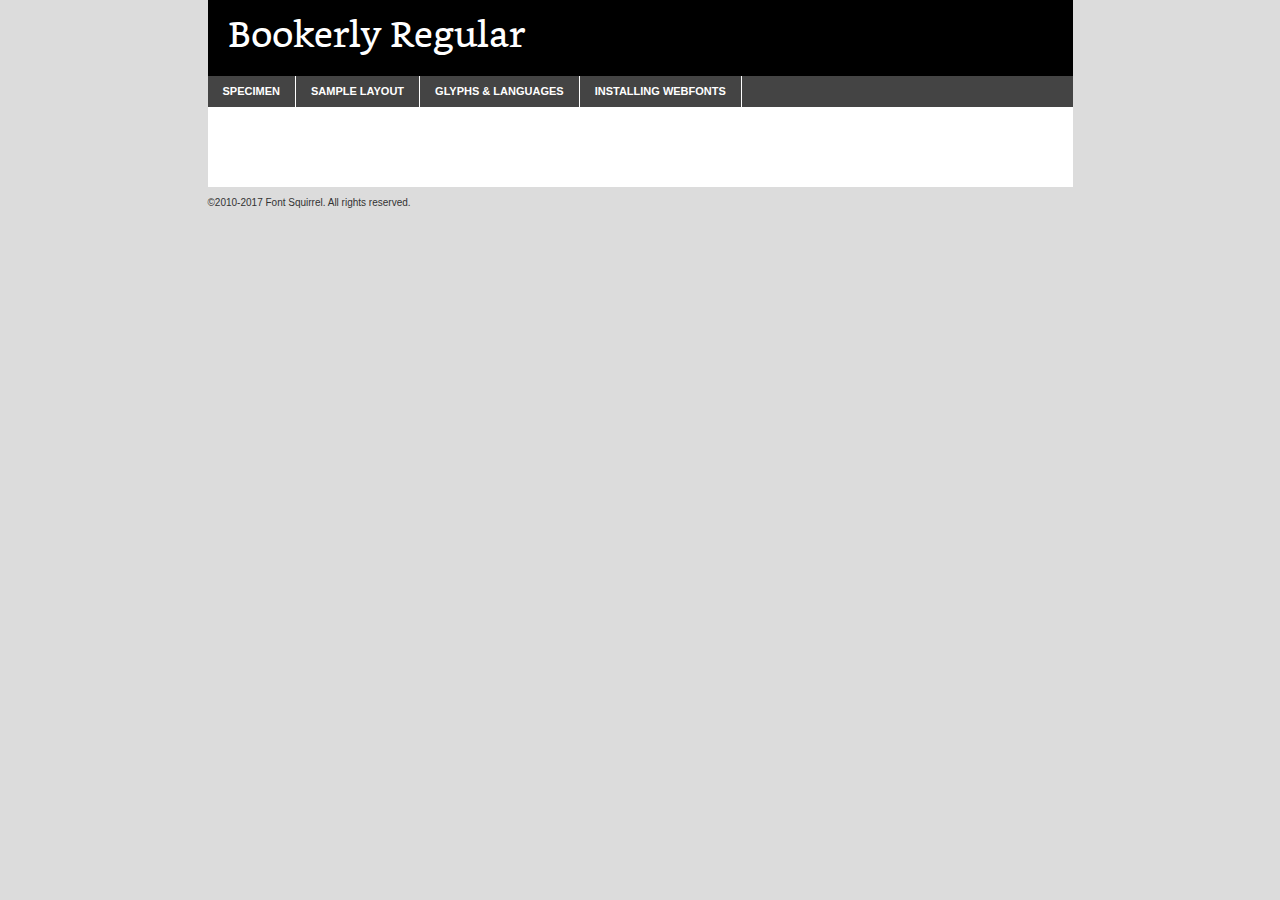
<file: Assets/fonts/bookerly Regular/bookerly-regular-demo.html>
<!DOCTYPE html PUBLIC "-//W3C//DTD XHTML 1.0 Transitional//EN"
        "http://www.w3.org/TR/xhtml1/DTD/xhtml1-transitional.dtd">

<html xmlns="http://www.w3.org/1999/xhtml" xml:lang="en" lang="en">
<head>
    <meta http-equiv="Content-Type" content="text/html; charset=utf-8"/>
    <script src="http://ajax.googleapis.com/ajax/libs/jquery/1.7.2/jquery.min.js" type="text/javascript" charset="utf-8"></script>
    <script type="text/javascript">
		(function($) {
			$.fn.easyTabs = function(option) {
				var param = jQuery.extend({ fadeSpeed: 'fast', defaultContent: 1, activeClass: 'active' }, option);
				$(this).each(function() {
					var thisId = '#' + this.id;
					if ( param.defaultContent == '' )
					{
						param.defaultContent = 1;
					}
					if ( typeof param.defaultContent == 'number' )
					{
						var defaultTab = $(thisId + ' .tabs li:eq(' + (param.defaultContent - 1) + ') a').attr('href').substr(1);
					}
					else
					{
						var defaultTab = param.defaultContent;
					}
					$(thisId + ' .tabs li a').each(function() {
						var tabToHide = $(this).attr('href').substr(1);
						$('#' + tabToHide).addClass('easytabs-tab-content');
					});
					hideAll();
					changeContent(defaultTab);

					function hideAll() {$(thisId + ' .easytabs-tab-content').hide();}

					function changeContent(tabId)
					{
						hideAll();
						$(thisId + ' .tabs li').removeClass(param.activeClass);
						$(thisId + ' .tabs li a[href=#' + tabId + ']').closest('li').addClass(param.activeClass);
						if ( param.fadeSpeed != 'none' )
						{
							$(thisId + ' #' + tabId).fadeIn(param.fadeSpeed);
						}
						else
						{
							$(thisId + ' #' + tabId).show();
						}
					}

					$(thisId + ' .tabs li').click(function() {
						var tabId = $(this).find('a').attr('href').substr(1);
						changeContent(tabId);
						return false;
					});
				});
			}
		})(jQuery);
    </script>
    <link rel="stylesheet" href="specimen_files/specimen_stylesheet.css" type="text/css" charset="utf-8"/>
    <link rel="stylesheet" href="stylesheet.css" type="text/css" charset="utf-8"/>

    <style type="text/css">
        		body {
			font-family: 'bookerlyregular';
        		}

            </style>

    <title>Bookerly Regular Specimen</title>


    <script type="text/javascript" charset="utf-8">
		$(document).ready(function() {
			$('#container').easyTabs({ defaultContent: 1 });
		});
    </script>
</head>

<body>
<div id="container">
    <div id="header">
		Bookerly Regular    </div>
    <ul class="tabs">
        <li><a href="#specimen">Specimen</a></li>
        <li><a href="#layout">Sample Layout</a></li>
		        <li><a href="#glyphs">Glyphs &amp; Languages</a></li>
        <li><a href="#installing">Installing Webfonts</a></li>

    </ul>

    <div id="main_content">


        <div id="specimen">

            <div class="section">
                <div class="grid12 firstcol">
                    <div class="huge">AaBb</div>
                </div>
            </div>

            <div class="section">
                <div class="glyph_range">A&#x200B;B&#x200b;C&#x200b;D&#x200b;E&#x200b;F&#x200b;G&#x200b;H&#x200b;I&#x200b;J&#x200b;K&#x200b;L&#x200b;M&#x200b;N&#x200b;O&#x200b;P&#x200b;Q&#x200b;R&#x200b;S&#x200b;T&#x200b;U&#x200b;V&#x200b;W&#x200b;X&#x200b;Y&#x200b;Z&#x200b;a&#x200b;b&#x200b;c&#x200b;d&#x200b;e&#x200b;f&#x200b;g&#x200b;h&#x200b;i&#x200b;j&#x200b;k&#x200b;l&#x200b;m&#x200b;n&#x200b;o&#x200b;p&#x200b;q&#x200b;r&#x200b;s&#x200b;t&#x200b;u&#x200b;v&#x200b;w&#x200b;x&#x200b;y&#x200b;z&#x200b;1&#x200b;2&#x200b;3&#x200b;4&#x200b;5&#x200b;6&#x200b;7&#x200b;8&#x200b;9&#x200b;0&#x200b;&amp;&#x200b;.&#x200b;,&#x200b;?&#x200b;!&#x200b;&#64;&#x200b;(&#x200b;)&#x200b;#&#x200b;$&#x200b;%&#x200b;*&#x200b;+&#x200b;-&#x200b;=&#x200b;:&#x200b;;</div>
            </div>
            <div class="section">
                <div class="grid12 firstcol">
                    <table class="sample_table">
                        <tr>
                            <td>10</td>
                            <td class="size10">abcdefghijklmnopqrstuvwxyzABCDEFGHIJKLMNOPQRSTUVWXYZ0123456789abcdefghijklmnopqrstuvwxyzABCDEFGHIJKLMNOPQRSTUVWXYZ0123456789abcdefghijklmnopqrstuvwxyzABCDEFGHIJKLMNOPQRSTUVWXYZ</td>
                        </tr>
                        <tr>
                            <td>11</td>
                            <td class="size11">abcdefghijklmnopqrstuvwxyzABCDEFGHIJKLMNOPQRSTUVWXYZ0123456789abcdefghijklmnopqrstuvwxyzABCDEFGHIJKLMNOPQRSTUVWXYZ0123456789abcdefghijklmnopqrstuvwxyzABCDEFGHIJKLMNOPQRSTUVWXYZ</td>
                        </tr>
                        <tr>
                            <td>12</td>
                            <td class="size12">abcdefghijklmnopqrstuvwxyzABCDEFGHIJKLMNOPQRSTUVWXYZ0123456789abcdefghijklmnopqrstuvwxyzABCDEFGHIJKLMNOPQRSTUVWXYZ0123456789abcdefghijklmnopqrstuvwxyzABCDEFGHIJKLMNOPQRSTUVWXYZ</td>
                        </tr>
                        <tr>
                            <td>13</td>
                            <td class="size13">abcdefghijklmnopqrstuvwxyzABCDEFGHIJKLMNOPQRSTUVWXYZ0123456789abcdefghijklmnopqrstuvwxyzABCDEFGHIJKLMNOPQRSTUVWXYZ0123456789abcdefghijklmnopqrstuvwxyzABCDEFGHIJKLMNOPQRSTUVWXYZ</td>
                        </tr>
                        <tr>
                            <td>14</td>
                            <td class="size14">abcdefghijklmnopqrstuvwxyzABCDEFGHIJKLMNOPQRSTUVWXYZ0123456789abcdefghijklmnopqrstuvwxyzABCDEFGHIJKLMNOPQRSTUVWXYZ0123456789abcdefghijklmnopqrstuvwxyzABCDEFGHIJKLMNOPQRSTUVWXYZ</td>
                        </tr>
                        <tr>
                            <td>16</td>
                            <td class="size16">abcdefghijklmnopqrstuvwxyzABCDEFGHIJKLMNOPQRSTUVWXYZ0123456789abcdefghijklmnopqrstuvwxyzABCDEFGHIJKLMNOPQRSTUVWXYZ</td>
                        </tr>
                        <tr>
                            <td>18</td>
                            <td class="size18">abcdefghijklmnopqrstuvwxyzABCDEFGHIJKLMNOPQRSTUVWXYZ0123456789abcdefghijklmnopqrstuvwxyzABCDEFGHIJKLMNOPQRSTUVWXYZ</td>
                        </tr>
                        <tr>
                            <td>20</td>
                            <td class="size20">abcdefghijklmnopqrstuvwxyzABCDEFGHIJKLMNOPQRSTUVWXYZ0123456789abcdefghijklmnopqrstuvwxyzABCDEFGHIJKLMNOPQRSTUVWXYZ</td>
                        </tr>
                        <tr>
                            <td>24</td>
                            <td class="size24">abcdefghijklmnopqrstuvwxyzABCDEFGHIJKLMNOPQRSTUVWXYZ0123456789abcdefghijklmnopqrstuvwxyzABCDEFGHIJKLMNOPQRSTUVWXYZ</td>
                        </tr>
                        <tr>
                            <td>30</td>
                            <td class="size30">abcdefghijklmnopqrstuvwxyzABCDEFGHIJKLMNOPQRSTUVWXYZ0123456789abcdefghijklmnopqrstuvwxyzABCDEFGHIJKLMNOPQRSTUVWXYZ</td>
                        </tr>
                        <tr>
                            <td>36</td>
                            <td class="size36">abcdefghijklmnopqrstuvwxyzABCDEFGHIJKLMNOPQRSTUVWXYZ0123456789abcdefghijklmnopqrstuvwxyzABCDEFGHIJKLMNOPQRSTUVWXYZ</td>
                        </tr>
                        <tr>
                            <td>48</td>
                            <td class="size48">abcdefghijklmnopqrstuvwxyzABCDEFGHIJKLMNOPQRSTUVWXYZ0123456789abcdefghijklmnopqrstuvwxyzABCDEFGHIJKLMNOPQRSTUVWXYZ</td>
                        </tr>
                        <tr>
                            <td>60</td>
                            <td class="size60">abcdefghijklmnopqrstuvwxyzABCDEFGHIJKLMNOPQRSTUVWXYZ0123456789abcdefghijklmnopqrstuvwxyzABCDEFGHIJKLMNOPQRSTUVWXYZ</td>
                        </tr>
                        <tr>
                            <td>72</td>
                            <td class="size72">abcdefghijklmnopqrstuvwxyzABCDEFGHIJKLMNOPQRSTUVWXYZ0123456789abcdefghijklmnopqrstuvwxyzABCDEFGHIJKLMNOPQRSTUVWXYZ</td>
                        </tr>
                        <tr>
                            <td>90</td>
                            <td class="size90">abcdefghijklmnopqrstuvwxyzABCDEFGHIJKLMNOPQRSTUVWXYZ0123456789abcdefghijklmnopqrstuvwxyzABCDEFGHIJKLMNOPQRSTUVWXYZ</td>
                        </tr>
                    </table>

                </div>

            </div>


            <div class="section" id="bodycomparison">


                <div id="xheight">
                    <div class="fontbody">&#x25FC;&#x25FC;&#x25FC;&#x25FC;&#x25FC;&#x25FC;&#x25FC;&#x25FC;&#x25FC;&#x25FC;&#x25FC;&#x25FC;&#x25FC;&#x25FC;&#x25FC;&#x25FC;&#x25FC;&#x25FC;&#x25FC;&#x25FC;&#x25FC;&#x25FC;&#x25FC;&#x25FC;&#x25FC;&#x25FC;&#x25FC;&#x25FC;&#x25FC;&#x25FC;&#x25FC;&#x25FC;&#x25FC;&#x25FC;&#x25FC;&#x25FC;&#x25FC;&#x25FC;&#x25FC;&#x25FC;&#x25FC;&#x25FC;&#x25FC;&#x25FC;&#x25FC;&#x25FC;&#x25FC;&#x25FC;&#x25FC;&#x25FC;&#x25FC;&#x25FC;&#x25FC;&#x25FC;&#x25FC;&#x25FC;&#x25FC;&#x25FC;&#x25FC;&#x25FC;&#x25FC;&#x25FC;&#x25FC;&#x25FC;&#x25FC;&#x25FC;&#x25FC;&#x25FC;&#x25FC;&#x25FC;&#x25FC;&#x25FC;&#x25FC;&#x25FC;&#x25FC;&#x25FC;&#x25FC;&#x25FC;&#x25FC;&#x25FC;&#x25FC;&#x25FC;&#x25FC;&#x25FC;&#x25FC;&#x25FC;&#x25FC;&#x25FC;&#x25FC;&#x25FC;&#x25FC;&#x25FC;&#x25FC;&#x25FC;&#x25FC;&#x25FC;&#x25FC;&#x25FC;&#x25FC;body</div>
                    <div class="arialbody">body</div>
                    <div class="verdanabody">body</div>
                    <div class="georgiabody">body</div>
                </div>
                <div class="fontbody" style="z-index:1">
                    body<span>Bookerly Regular</span>
                </div>
                <div class="arialbody" style="z-index:1">
                    body<span>Arial</span>
                </div>
                <div class="verdanabody" style="z-index:1">
                    body<span>Verdana</span>
                </div>
                <div class="georgiabody" style="z-index:1">
                    body<span>Georgia</span>
                </div>


            </div>


            <div class="section psample psample_row1" id="">

                <div class="grid2 firstcol">
                    <p class="size10"><span>10.</span>Aenean lacinia bibendum nulla sed consectetur. Fusce dapibus, tellus ac cursus commodo, tortor mauris condimentum nibh, ut fermentum massa justo sit amet risus. Nullam id dolor id nibh ultricies vehicula ut id elit. Cum sociis natoque penatibus et magnis dis parturient montes, nascetur ridiculus mus. Nulla vitae elit libero, a pharetra augue.</p>

                </div>
                <div class="grid3">
                    <p class="size11"><span>11.</span>Aenean lacinia bibendum nulla sed consectetur. Fusce dapibus, tellus ac cursus commodo, tortor mauris condimentum nibh, ut fermentum massa justo sit amet risus. Nullam id dolor id nibh ultricies vehicula ut id elit. Cum sociis natoque penatibus et magnis dis parturient montes, nascetur ridiculus mus. Nulla vitae elit libero, a pharetra augue.</p>

                </div>
                <div class="grid3">
                    <p class="size12"><span>12.</span>Aenean lacinia bibendum nulla sed consectetur. Fusce dapibus, tellus ac cursus commodo, tortor mauris condimentum nibh, ut fermentum massa justo sit amet risus. Nullam id dolor id nibh ultricies vehicula ut id elit. Cum sociis natoque penatibus et magnis dis parturient montes, nascetur ridiculus mus. Nulla vitae elit libero, a pharetra augue.</p>

                </div>
                <div class="grid4">
                    <p class="size13"><span>13.</span>Aenean lacinia bibendum nulla sed consectetur. Fusce dapibus, tellus ac cursus commodo, tortor mauris condimentum nibh, ut fermentum massa justo sit amet risus. Nullam id dolor id nibh ultricies vehicula ut id elit. Cum sociis natoque penatibus et magnis dis parturient montes, nascetur ridiculus mus. Nulla vitae elit libero, a pharetra augue.</p>

                </div>
                <div class="white_blend"></div>

            </div>
            <div class="section psample psample_row2" id="">
                <div class="grid3 firstcol">
                    <p class="size14"><span>14.</span>Aenean lacinia bibendum nulla sed consectetur. Fusce dapibus, tellus ac cursus commodo, tortor mauris condimentum nibh, ut fermentum massa justo sit amet risus. Nullam id dolor id nibh ultricies vehicula ut id elit. Cum sociis natoque penatibus et magnis dis parturient montes, nascetur ridiculus mus. Nulla vitae elit libero, a pharetra augue.</p>

                </div>
                <div class="grid4">
                    <p class="size16"><span>16.</span>Aenean lacinia bibendum nulla sed consectetur. Fusce dapibus, tellus ac cursus commodo, tortor mauris condimentum nibh, ut fermentum massa justo sit amet risus. Nullam id dolor id nibh ultricies vehicula ut id elit. Cum sociis natoque penatibus et magnis dis parturient montes, nascetur ridiculus mus. Nulla vitae elit libero, a pharetra augue.</p>

                </div>
                <div class="grid5">
                    <p class="size18"><span>18.</span>Aenean lacinia bibendum nulla sed consectetur. Fusce dapibus, tellus ac cursus commodo, tortor mauris condimentum nibh, ut fermentum massa justo sit amet risus. Nullam id dolor id nibh ultricies vehicula ut id elit. Cum sociis natoque penatibus et magnis dis parturient montes, nascetur ridiculus mus. Nulla vitae elit libero, a pharetra augue.</p>

                </div>

                <div class="white_blend"></div>

            </div>

            <div class="section psample psample_row3" id="">
                <div class="grid5 firstcol">
                    <p class="size20"><span>20.</span>Aenean lacinia bibendum nulla sed consectetur. Fusce dapibus, tellus ac cursus commodo, tortor mauris condimentum nibh, ut fermentum massa justo sit amet risus. Nullam id dolor id nibh ultricies vehicula ut id elit. Cum sociis natoque penatibus et magnis dis parturient montes, nascetur ridiculus mus. Nulla vitae elit libero, a pharetra augue.</p>
                </div>
                <div class="grid7">
                    <p class="size24"><span>24.</span>Aenean lacinia bibendum nulla sed consectetur. Fusce dapibus, tellus ac cursus commodo, tortor mauris condimentum nibh, ut fermentum massa justo sit amet risus. Nullam id dolor id nibh ultricies vehicula ut id elit. Cum sociis natoque penatibus et magnis dis parturient montes, nascetur ridiculus mus. Nulla vitae elit libero, a pharetra augue.</p>
                </div>

                <div class="white_blend"></div>

            </div>

            <div class="section psample psample_row4" id="">
                <div class="grid12 firstcol">
                    <p class="size30"><span>30.</span>Aenean lacinia bibendum nulla sed consectetur. Fusce dapibus, tellus ac cursus commodo, tortor mauris condimentum nibh, ut fermentum massa justo sit amet risus. Nullam id dolor id nibh ultricies vehicula ut id elit. Cum sociis natoque penatibus et magnis dis parturient montes, nascetur ridiculus mus. Nulla vitae elit libero, a pharetra augue.</p>
                </div>
                <div class="white_blend"></div>

            </div>


            <div class="section psample psample_row1 fullreverse">
                <div class="grid2 firstcol">
                    <p class="size10"><span>10.</span>Aenean lacinia bibendum nulla sed consectetur. Fusce dapibus, tellus ac cursus commodo, tortor mauris condimentum nibh, ut fermentum massa justo sit amet risus. Nullam id dolor id nibh ultricies vehicula ut id elit. Cum sociis natoque penatibus et magnis dis parturient montes, nascetur ridiculus mus. Nulla vitae elit libero, a pharetra augue.</p>

                </div>
                <div class="grid3">
                    <p class="size11"><span>11.</span>Aenean lacinia bibendum nulla sed consectetur. Fusce dapibus, tellus ac cursus commodo, tortor mauris condimentum nibh, ut fermentum massa justo sit amet risus. Nullam id dolor id nibh ultricies vehicula ut id elit. Cum sociis natoque penatibus et magnis dis parturient montes, nascetur ridiculus mus. Nulla vitae elit libero, a pharetra augue.</p>

                </div>
                <div class="grid3">
                    <p class="size12"><span>12.</span>Aenean lacinia bibendum nulla sed consectetur. Fusce dapibus, tellus ac cursus commodo, tortor mauris condimentum nibh, ut fermentum massa justo sit amet risus. Nullam id dolor id nibh ultricies vehicula ut id elit. Cum sociis natoque penatibus et magnis dis parturient montes, nascetur ridiculus mus. Nulla vitae elit libero, a pharetra augue.</p>

                </div>
                <div class="grid4">
                    <p class="size13"><span>13.</span>Aenean lacinia bibendum nulla sed consectetur. Fusce dapibus, tellus ac cursus commodo, tortor mauris condimentum nibh, ut fermentum massa justo sit amet risus. Nullam id dolor id nibh ultricies vehicula ut id elit. Cum sociis natoque penatibus et magnis dis parturient montes, nascetur ridiculus mus. Nulla vitae elit libero, a pharetra augue.</p>

                </div>
                <div class="black_blend"></div>

            </div>

            <div class="section psample psample_row2 fullreverse">
                <div class="grid3 firstcol">
                    <p class="size14"><span>14.</span>Aenean lacinia bibendum nulla sed consectetur. Fusce dapibus, tellus ac cursus commodo, tortor mauris condimentum nibh, ut fermentum massa justo sit amet risus. Nullam id dolor id nibh ultricies vehicula ut id elit. Cum sociis natoque penatibus et magnis dis parturient montes, nascetur ridiculus mus. Nulla vitae elit libero, a pharetra augue.</p>

                </div>
                <div class="grid4">
                    <p class="size16"><span>16.</span>Aenean lacinia bibendum nulla sed consectetur. Fusce dapibus, tellus ac cursus commodo, tortor mauris condimentum nibh, ut fermentum massa justo sit amet risus. Nullam id dolor id nibh ultricies vehicula ut id elit. Cum sociis natoque penatibus et magnis dis parturient montes, nascetur ridiculus mus. Nulla vitae elit libero, a pharetra augue.</p>

                </div>
                <div class="grid5">
                    <p class="size18"><span>18.</span>Aenean lacinia bibendum nulla sed consectetur. Fusce dapibus, tellus ac cursus commodo, tortor mauris condimentum nibh, ut fermentum massa justo sit amet risus. Nullam id dolor id nibh ultricies vehicula ut id elit. Cum sociis natoque penatibus et magnis dis parturient montes, nascetur ridiculus mus. Nulla vitae elit libero, a pharetra augue.</p>

                </div>
                <div class="black_blend"></div>

            </div>

            <div class="section psample fullreverse psample_row3" id="">
                <div class="grid5 firstcol">
                    <p class="size20"><span>20.</span>Aenean lacinia bibendum nulla sed consectetur. Fusce dapibus, tellus ac cursus commodo, tortor mauris condimentum nibh, ut fermentum massa justo sit amet risus. Nullam id dolor id nibh ultricies vehicula ut id elit. Cum sociis natoque penatibus et magnis dis parturient montes, nascetur ridiculus mus. Nulla vitae elit libero, a pharetra augue.</p>
                </div>
                <div class="grid7">
                    <p class="size24"><span>24.</span>Aenean lacinia bibendum nulla sed consectetur. Fusce dapibus, tellus ac cursus commodo, tortor mauris condimentum nibh, ut fermentum massa justo sit amet risus. Nullam id dolor id nibh ultricies vehicula ut id elit. Cum sociis natoque penatibus et magnis dis parturient montes, nascetur ridiculus mus. Nulla vitae elit libero, a pharetra augue.</p>
                </div>

                <div class="black_blend"></div>

            </div>

            <div class="section psample fullreverse psample_row4" id="" style="border-bottom: 20px #000 solid;">
                <div class="grid12 firstcol">
                    <p class="size30"><span>30.</span>Aenean lacinia bibendum nulla sed consectetur. Fusce dapibus, tellus ac cursus commodo, tortor mauris condimentum nibh, ut fermentum massa justo sit amet risus. Nullam id dolor id nibh ultricies vehicula ut id elit. Cum sociis natoque penatibus et magnis dis parturient montes, nascetur ridiculus mus. Nulla vitae elit libero, a pharetra augue.</p>
                </div>
                <div class="black_blend"></div>

            </div>


        </div>

        <div id="layout">

            <div class="section">

                <div class="grid12 firstcol">
                    <h1>Lorem Ipsum Dolor</h1>
                    <h2>Etiam porta sem malesuada magna mollis euismod</h2>

                    <p class="byline">By <a href="#link">Aenean Lacinia</a></p>
                </div>
            </div>
            <div class="section">
                <div class="grid8 firstcol">
                    <p class="large">Donec sed odio dui. Morbi leo risus, porta ac consectetur ac, vestibulum at eros. Fusce dapibus, tellus ac cursus commodo, tortor mauris condimentum nibh, ut fermentum massa justo sit amet risus. </p>


                    <h3>Pellentesque ornare sem</h3>

                    <p>Maecenas sed diam eget risus varius blandit sit amet non magna. Maecenas faucibus mollis interdum. Donec ullamcorper nulla non metus auctor fringilla. Nullam id dolor id nibh ultricies vehicula ut id elit. Nullam id dolor id nibh ultricies vehicula ut id elit. </p>

                    <p>Aenean eu leo quam. Pellentesque ornare sem lacinia quam venenatis vestibulum. Lorem ipsum dolor sit amet, consectetur adipiscing elit. Cum sociis natoque penatibus et magnis dis parturient montes, nascetur ridiculus mus. </p>

                    <p>Nulla vitae elit libero, a pharetra augue. Praesent commodo cursus magna, vel scelerisque nisl consectetur et. Aenean lacinia bibendum nulla sed consectetur. </p>

                    <p>Nullam quis risus eget urna mollis ornare vel eu leo. Nullam quis risus eget urna mollis ornare vel eu leo. Maecenas sed diam eget risus varius blandit sit amet non magna. Donec ullamcorper nulla non metus auctor fringilla. </p>

                    <h3>Cras mattis consectetur</h3>

                    <p>Aenean eu leo quam. Pellentesque ornare sem lacinia quam venenatis vestibulum. Aenean lacinia bibendum nulla sed consectetur. Integer posuere erat a ante venenatis dapibus posuere velit aliquet. Cras mattis consectetur purus sit amet fermentum. </p>

                    <p>Nullam id dolor id nibh ultricies vehicula ut id elit. Nullam quis risus eget urna mollis ornare vel eu leo. Cras mattis consectetur purus sit amet fermentum.</p>
                </div>

                <div class="grid4 sidebar">

                    <div class="box reverse">
                        <p class="last">Nullam quis risus eget urna mollis ornare vel eu leo. Donec ullamcorper nulla non metus auctor fringilla. Cras mattis consectetur purus sit amet fermentum. Sed posuere consectetur est at lobortis. Lorem ipsum dolor sit amet, consectetur adipiscing elit. </p>
                    </div>

                    <p class="caption">Maecenas sed diam eget risus varius.</p>

                    <p>Vestibulum id ligula porta felis euismod semper. Integer posuere erat a ante venenatis dapibus posuere velit aliquet. Vestibulum id ligula porta felis euismod semper. Sed posuere consectetur est at lobortis. Maecenas sed diam eget risus varius blandit sit amet non magna. Fusce dapibus, tellus ac cursus commodo, tortor mauris condimentum nibh, ut fermentum massa justo sit amet risus. </p>


                    <p>Duis mollis, est non commodo luctus, nisi erat porttitor ligula, eget lacinia odio sem nec elit. Aenean lacinia bibendum nulla sed consectetur. Vivamus sagittis lacus vel augue laoreet rutrum faucibus dolor auctor. Aenean lacinia bibendum nulla sed consectetur. Nullam quis risus eget urna mollis ornare vel eu leo. </p>

                    <p>Praesent commodo cursus magna, vel scelerisque nisl consectetur et. Donec ullamcorper nulla non metus auctor fringilla. Maecenas faucibus mollis interdum. Fusce dapibus, tellus ac cursus commodo, tortor mauris condimentum nibh, ut fermentum massa justo sit amet risus. </p>

                </div>
            </div>

        </div>


		

        <div id="glyphs">
            <div class="section">
                <div class="grid12 firstcol">

                    <h1>Language Support</h1>
                    <p>The subset of Bookerly Regular in this kit supports the following languages:<br/>

						Albanian, Basque, Breton, Chamorro, Danish, Dutch, English, Faroese, Finnish, French, Frisian, Galician, German, Icelandic, Italian, Malagasy, Norwegian, Portuguese, Spanish, Alsatian, Aragonese, Arapaho, Arrernte, Asturian, Aymara, Bislama, Cebuano, Corsican, Fijian, French_creole, Genoese, Gilbertese, Greenlandic, Haitian_creole, Hiligaynon, Hmong, Hopi, Ibanag, Iloko_ilokano, Indonesian, Interglossa_glosa, Interlingua, Irish_gaelic, Jerriais, Lojban, Lombard, Luxembourgeois, Manx, Mohawk, Norfolk_pitcairnese, Occitan, Oromo, Pangasinan, Papiamento, Piedmontese, Potawatomi, Rhaeto-romance, Romansh, Rotokas, Sami_lule, Samoan, Sardinian, Scots_gaelic, Seychelles_creole, Shona, Sicilian, Somali, Southern_ndebele, Swahili, Swati_swazi, Tagalog_filipino_pilipino, Tetum, Tok_pisin, Uyghur_latinized, Volapuk, Walloon, Warlpiri, Xhosa, Yapese, Zulu, Latinbasic, Ubasic, Demo                    </p>
                    <h1>Glyph Chart</h1>
                    <p>The subset of Bookerly Regular in this kit includes all the glyphs listed below. Unicode entities are included above each glyph to help you insert individual characters into your layout.</p>
                    <div id="glyph_chart">

																				                                <div><p>&amp;#29;</p>&#29;</div>
																				                                <div><p>&amp;#13;</p>&#13;</div>
																				                                <div><p>&amp;#29;</p>&#29;</div>
																				                                <div><p>&amp;#32;</p>&#32;</div>
																				                                <div><p>&amp;#33;</p>&#33;</div>
																				                                <div><p>&amp;#34;</p>&#34;</div>
																				                                <div><p>&amp;#35;</p>&#35;</div>
																				                                <div><p>&amp;#36;</p>&#36;</div>
																				                                <div><p>&amp;#37;</p>&#37;</div>
																				                                <div><p>&amp;#38;</p>&#38;</div>
																				                                <div><p>&amp;#39;</p>&#39;</div>
																				                                <div><p>&amp;#40;</p>&#40;</div>
																				                                <div><p>&amp;#41;</p>&#41;</div>
																				                                <div><p>&amp;#42;</p>&#42;</div>
																				                                <div><p>&amp;#43;</p>&#43;</div>
																				                                <div><p>&amp;#44;</p>&#44;</div>
																				                                <div><p>&amp;#45;</p>&#45;</div>
																				                                <div><p>&amp;#46;</p>&#46;</div>
																				                                <div><p>&amp;#47;</p>&#47;</div>
																				                                <div><p>&amp;#48;</p>&#48;</div>
																				                                <div><p>&amp;#49;</p>&#49;</div>
																				                                <div><p>&amp;#50;</p>&#50;</div>
																				                                <div><p>&amp;#51;</p>&#51;</div>
																				                                <div><p>&amp;#52;</p>&#52;</div>
																				                                <div><p>&amp;#53;</p>&#53;</div>
																				                                <div><p>&amp;#54;</p>&#54;</div>
																				                                <div><p>&amp;#55;</p>&#55;</div>
																				                                <div><p>&amp;#56;</p>&#56;</div>
																				                                <div><p>&amp;#57;</p>&#57;</div>
																				                                <div><p>&amp;#58;</p>&#58;</div>
																				                                <div><p>&amp;#59;</p>&#59;</div>
																				                                <div><p>&amp;#60;</p>&#60;</div>
																				                                <div><p>&amp;#61;</p>&#61;</div>
																				                                <div><p>&amp;#62;</p>&#62;</div>
																				                                <div><p>&amp;#63;</p>&#63;</div>
																				                                <div><p>&amp;#64;</p>&#64;</div>
																				                                <div><p>&amp;#65;</p>&#65;</div>
																				                                <div><p>&amp;#66;</p>&#66;</div>
																				                                <div><p>&amp;#67;</p>&#67;</div>
																				                                <div><p>&amp;#68;</p>&#68;</div>
																				                                <div><p>&amp;#69;</p>&#69;</div>
																				                                <div><p>&amp;#70;</p>&#70;</div>
																				                                <div><p>&amp;#71;</p>&#71;</div>
																				                                <div><p>&amp;#72;</p>&#72;</div>
																				                                <div><p>&amp;#73;</p>&#73;</div>
																				                                <div><p>&amp;#74;</p>&#74;</div>
																				                                <div><p>&amp;#75;</p>&#75;</div>
																				                                <div><p>&amp;#76;</p>&#76;</div>
																				                                <div><p>&amp;#77;</p>&#77;</div>
																				                                <div><p>&amp;#78;</p>&#78;</div>
																				                                <div><p>&amp;#79;</p>&#79;</div>
																				                                <div><p>&amp;#80;</p>&#80;</div>
																				                                <div><p>&amp;#81;</p>&#81;</div>
																				                                <div><p>&amp;#82;</p>&#82;</div>
																				                                <div><p>&amp;#83;</p>&#83;</div>
																				                                <div><p>&amp;#84;</p>&#84;</div>
																				                                <div><p>&amp;#85;</p>&#85;</div>
																				                                <div><p>&amp;#86;</p>&#86;</div>
																				                                <div><p>&amp;#87;</p>&#87;</div>
																				                                <div><p>&amp;#88;</p>&#88;</div>
																				                                <div><p>&amp;#89;</p>&#89;</div>
																				                                <div><p>&amp;#90;</p>&#90;</div>
																				                                <div><p>&amp;#91;</p>&#91;</div>
																				                                <div><p>&amp;#92;</p>&#92;</div>
																				                                <div><p>&amp;#93;</p>&#93;</div>
																				                                <div><p>&amp;#94;</p>&#94;</div>
																				                                <div><p>&amp;#95;</p>&#95;</div>
																				                                <div><p>&amp;#96;</p>&#96;</div>
																				                                <div><p>&amp;#97;</p>&#97;</div>
																				                                <div><p>&amp;#98;</p>&#98;</div>
																				                                <div><p>&amp;#99;</p>&#99;</div>
																				                                <div><p>&amp;#100;</p>&#100;</div>
																				                                <div><p>&amp;#101;</p>&#101;</div>
																				                                <div><p>&amp;#102;</p>&#102;</div>
																				                                <div><p>&amp;#103;</p>&#103;</div>
																				                                <div><p>&amp;#104;</p>&#104;</div>
																				                                <div><p>&amp;#105;</p>&#105;</div>
																				                                <div><p>&amp;#106;</p>&#106;</div>
																				                                <div><p>&amp;#107;</p>&#107;</div>
																				                                <div><p>&amp;#108;</p>&#108;</div>
																				                                <div><p>&amp;#109;</p>&#109;</div>
																				                                <div><p>&amp;#110;</p>&#110;</div>
																				                                <div><p>&amp;#111;</p>&#111;</div>
																				                                <div><p>&amp;#112;</p>&#112;</div>
																				                                <div><p>&amp;#113;</p>&#113;</div>
																				                                <div><p>&amp;#114;</p>&#114;</div>
																				                                <div><p>&amp;#115;</p>&#115;</div>
																				                                <div><p>&amp;#116;</p>&#116;</div>
																				                                <div><p>&amp;#117;</p>&#117;</div>
																				                                <div><p>&amp;#118;</p>&#118;</div>
																				                                <div><p>&amp;#119;</p>&#119;</div>
																				                                <div><p>&amp;#120;</p>&#120;</div>
																				                                <div><p>&amp;#121;</p>&#121;</div>
																				                                <div><p>&amp;#122;</p>&#122;</div>
																				                                <div><p>&amp;#123;</p>&#123;</div>
																				                                <div><p>&amp;#124;</p>&#124;</div>
																				                                <div><p>&amp;#125;</p>&#125;</div>
																				                                <div><p>&amp;#126;</p>&#126;</div>
																				                                <div><p>&amp;#160;</p>&#160;</div>
																				                                <div><p>&amp;#161;</p>&#161;</div>
																				                                <div><p>&amp;#162;</p>&#162;</div>
																				                                <div><p>&amp;#163;</p>&#163;</div>
																				                                <div><p>&amp;#164;</p>&#164;</div>
																				                                <div><p>&amp;#165;</p>&#165;</div>
																				                                <div><p>&amp;#166;</p>&#166;</div>
																				                                <div><p>&amp;#167;</p>&#167;</div>
																				                                <div><p>&amp;#168;</p>&#168;</div>
																				                                <div><p>&amp;#169;</p>&#169;</div>
																				                                <div><p>&amp;#170;</p>&#170;</div>
																				                                <div><p>&amp;#171;</p>&#171;</div>
																				                                <div><p>&amp;#172;</p>&#172;</div>
																				                                <div><p>&amp;#173;</p>&#173;</div>
																				                                <div><p>&amp;#174;</p>&#174;</div>
																				                                <div><p>&amp;#175;</p>&#175;</div>
																				                                <div><p>&amp;#176;</p>&#176;</div>
																				                                <div><p>&amp;#177;</p>&#177;</div>
																				                                <div><p>&amp;#178;</p>&#178;</div>
																				                                <div><p>&amp;#179;</p>&#179;</div>
																				                                <div><p>&amp;#180;</p>&#180;</div>
																				                                <div><p>&amp;#181;</p>&#181;</div>
																				                                <div><p>&amp;#182;</p>&#182;</div>
																				                                <div><p>&amp;#183;</p>&#183;</div>
																				                                <div><p>&amp;#184;</p>&#184;</div>
																				                                <div><p>&amp;#185;</p>&#185;</div>
																				                                <div><p>&amp;#186;</p>&#186;</div>
																				                                <div><p>&amp;#187;</p>&#187;</div>
																				                                <div><p>&amp;#188;</p>&#188;</div>
																				                                <div><p>&amp;#189;</p>&#189;</div>
																				                                <div><p>&amp;#190;</p>&#190;</div>
																				                                <div><p>&amp;#191;</p>&#191;</div>
																				                                <div><p>&amp;#192;</p>&#192;</div>
																				                                <div><p>&amp;#193;</p>&#193;</div>
																				                                <div><p>&amp;#194;</p>&#194;</div>
																				                                <div><p>&amp;#195;</p>&#195;</div>
																				                                <div><p>&amp;#196;</p>&#196;</div>
																				                                <div><p>&amp;#197;</p>&#197;</div>
																				                                <div><p>&amp;#198;</p>&#198;</div>
																				                                <div><p>&amp;#199;</p>&#199;</div>
																				                                <div><p>&amp;#200;</p>&#200;</div>
																				                                <div><p>&amp;#201;</p>&#201;</div>
																				                                <div><p>&amp;#202;</p>&#202;</div>
																				                                <div><p>&amp;#203;</p>&#203;</div>
																				                                <div><p>&amp;#204;</p>&#204;</div>
																				                                <div><p>&amp;#205;</p>&#205;</div>
																				                                <div><p>&amp;#206;</p>&#206;</div>
																				                                <div><p>&amp;#207;</p>&#207;</div>
																				                                <div><p>&amp;#208;</p>&#208;</div>
																				                                <div><p>&amp;#209;</p>&#209;</div>
																				                                <div><p>&amp;#210;</p>&#210;</div>
																				                                <div><p>&amp;#211;</p>&#211;</div>
																				                                <div><p>&amp;#212;</p>&#212;</div>
																				                                <div><p>&amp;#213;</p>&#213;</div>
																				                                <div><p>&amp;#214;</p>&#214;</div>
																				                                <div><p>&amp;#215;</p>&#215;</div>
																				                                <div><p>&amp;#216;</p>&#216;</div>
																				                                <div><p>&amp;#217;</p>&#217;</div>
																				                                <div><p>&amp;#218;</p>&#218;</div>
																				                                <div><p>&amp;#219;</p>&#219;</div>
																				                                <div><p>&amp;#220;</p>&#220;</div>
																				                                <div><p>&amp;#221;</p>&#221;</div>
																				                                <div><p>&amp;#222;</p>&#222;</div>
																				                                <div><p>&amp;#223;</p>&#223;</div>
																				                                <div><p>&amp;#224;</p>&#224;</div>
																				                                <div><p>&amp;#225;</p>&#225;</div>
																				                                <div><p>&amp;#226;</p>&#226;</div>
																				                                <div><p>&amp;#227;</p>&#227;</div>
																				                                <div><p>&amp;#228;</p>&#228;</div>
																				                                <div><p>&amp;#229;</p>&#229;</div>
																				                                <div><p>&amp;#230;</p>&#230;</div>
																				                                <div><p>&amp;#231;</p>&#231;</div>
																				                                <div><p>&amp;#232;</p>&#232;</div>
																				                                <div><p>&amp;#233;</p>&#233;</div>
																				                                <div><p>&amp;#234;</p>&#234;</div>
																				                                <div><p>&amp;#235;</p>&#235;</div>
																				                                <div><p>&amp;#236;</p>&#236;</div>
																				                                <div><p>&amp;#237;</p>&#237;</div>
																				                                <div><p>&amp;#238;</p>&#238;</div>
																				                                <div><p>&amp;#239;</p>&#239;</div>
																				                                <div><p>&amp;#240;</p>&#240;</div>
																				                                <div><p>&amp;#241;</p>&#241;</div>
																				                                <div><p>&amp;#242;</p>&#242;</div>
																				                                <div><p>&amp;#243;</p>&#243;</div>
																				                                <div><p>&amp;#244;</p>&#244;</div>
																				                                <div><p>&amp;#245;</p>&#245;</div>
																				                                <div><p>&amp;#246;</p>&#246;</div>
																				                                <div><p>&amp;#247;</p>&#247;</div>
																				                                <div><p>&amp;#248;</p>&#248;</div>
																				                                <div><p>&amp;#249;</p>&#249;</div>
																				                                <div><p>&amp;#250;</p>&#250;</div>
																				                                <div><p>&amp;#251;</p>&#251;</div>
																				                                <div><p>&amp;#252;</p>&#252;</div>
																				                                <div><p>&amp;#253;</p>&#253;</div>
																				                                <div><p>&amp;#254;</p>&#254;</div>
																				                                <div><p>&amp;#255;</p>&#255;</div>
																				                                <div><p>&amp;#338;</p>&#338;</div>
																				                                <div><p>&amp;#339;</p>&#339;</div>
																				                                <div><p>&amp;#376;</p>&#376;</div>
																				                                <div><p>&amp;#710;</p>&#710;</div>
																				                                <div><p>&amp;#732;</p>&#732;</div>
																				                                <div><p>&amp;#8192;</p>&#8192;</div>
																				                                <div><p>&amp;#8193;</p>&#8193;</div>
																				                                <div><p>&amp;#8194;</p>&#8194;</div>
																				                                <div><p>&amp;#8195;</p>&#8195;</div>
																				                                <div><p>&amp;#8196;</p>&#8196;</div>
																				                                <div><p>&amp;#8197;</p>&#8197;</div>
																				                                <div><p>&amp;#8198;</p>&#8198;</div>
																				                                <div><p>&amp;#8199;</p>&#8199;</div>
																				                                <div><p>&amp;#8200;</p>&#8200;</div>
																				                                <div><p>&amp;#8201;</p>&#8201;</div>
																				                                <div><p>&amp;#8202;</p>&#8202;</div>
																				                                <div><p>&amp;#8208;</p>&#8208;</div>
																				                                <div><p>&amp;#8209;</p>&#8209;</div>
																				                                <div><p>&amp;#8210;</p>&#8210;</div>
																				                                <div><p>&amp;#8211;</p>&#8211;</div>
																				                                <div><p>&amp;#8212;</p>&#8212;</div>
																				                                <div><p>&amp;#8216;</p>&#8216;</div>
																				                                <div><p>&amp;#8217;</p>&#8217;</div>
																				                                <div><p>&amp;#8218;</p>&#8218;</div>
																				                                <div><p>&amp;#8220;</p>&#8220;</div>
																				                                <div><p>&amp;#8221;</p>&#8221;</div>
																				                                <div><p>&amp;#8222;</p>&#8222;</div>
																				                                <div><p>&amp;#8226;</p>&#8226;</div>
																				                                <div><p>&amp;#8230;</p>&#8230;</div>
																				                                <div><p>&amp;#8239;</p>&#8239;</div>
																				                                <div><p>&amp;#8249;</p>&#8249;</div>
																				                                <div><p>&amp;#8250;</p>&#8250;</div>
																				                                <div><p>&amp;#8287;</p>&#8287;</div>
																				                                <div><p>&amp;#8364;</p>&#8364;</div>
																				                                <div><p>&amp;#8482;</p>&#8482;</div>
																				                                <div><p>&amp;#9724;</p>&#9724;</div>
																				                                <div><p>&amp;#64257;</p>&#64257;</div>
																				                                <div><p>&amp;#64258;</p>&#64258;</div>
																				                                <div><p>&amp;#64259;</p>&#64259;</div>
																				                                <div><p>&amp;#64260;</p>&#64260;</div>
																																													                    </div>
                </div>


            </div>
        </div>


        <div id="specs">

        </div>

        <div id="installing">
            <div class="section">
                <div class="grid7 firstcol">
                    <h1>Installing Webfonts</h1>

                    <p>Webfonts are supported by all major browser platforms but not all in the same way. There are currently four different font formats that must be included in order to target all browsers. This includes TTF, WOFF, EOT and SVG.</p>

                    <h2>1. Upload your webfonts</h2>
                    <p>You must upload your webfont kit to your website. They should be in or near the same directory as your CSS files.</p>

                    <h2>2. Include the webfont stylesheet</h2>
                    <p>A special CSS @font-face declaration helps the various browsers select the appropriate font it needs without causing you a bunch of headaches. Learn more about this syntax by reading the <a href="https://www.fontspring.com/blog/further-hardening-of-the-bulletproof-syntax">Fontspring blog post</a> about it. The code for it is as follows:</p>


                    <code>
                        @font-face{
                        font-family: 'MyWebFont';
                        src: url('WebFont.eot');
                        src: url('WebFont.eot?#iefix') format('embedded-opentype'),
                        url('WebFont.woff') format('woff'),
                        url('WebFont.ttf') format('truetype'),
                        url('WebFont.svg#webfont') format('svg');
                        }
                    </code>

                    <p>We've already gone ahead and generated the code for you. All you have to do is link to the stylesheet in your HTML, like this:</p>
                    <code>&lt;link rel=&quot;stylesheet&quot; href=&quot;stylesheet.css&quot; type=&quot;text/css&quot; charset=&quot;utf-8&quot; /&gt;</code>

                    <h2>3. Modify your own stylesheet</h2>
                    <p>To take advantage of your new fonts, you must tell your stylesheet to use them. Look at the original @font-face declaration above and find the property called "font-family." The name linked there will be what you use to reference the font. Prepend that webfont name to the font stack in the "font-family" property, inside the selector you want to change. For example:</p>
                    <code>p { font-family: 'WebFont', Arial, sans-serif; }</code>

                    <h2>4. Test</h2>
                    <p>Getting webfonts to work cross-browser <em>can</em> be tricky. Use the information in the sidebar to help you if you find that fonts aren't loading in a particular browser.</p>
                </div>

                <div class="grid5 sidebar">
                    <div class="box">
                        <h2>Troubleshooting<br/>Font-Face Problems</h2>
                        <p>Having trouble getting your webfonts to load in your new website? Here are some tips to sort out what might be the problem.</p>

                        <h3>Fonts not showing in any browser</h3>

                        <p>This sounds like you need to work on the plumbing. You either did not upload the fonts to the correct directory, or you did not link the fonts properly in the CSS. If you've confirmed that all this is correct and you still have a problem, take a look at your .htaccess file and see if requests are getting intercepted.</p>

                        <h3>Fonts not loading in iPhone or iPad</h3>

                        <p>The most common problem here is that you are serving the fonts from an IIS server. IIS refuses to serve files that have unknown MIME types. If that is the case, you must set the MIME type for SVG to "image/svg+xml" in the server settings. Follow these instructions from Microsoft if you need help.</p>

                        <h3>Fonts not loading in Firefox</h3>

                        <p>The primary reason for this failure? You are still using a version Firefox older than 3.5. So upgrade already! If that isn't it, then you are very likely serving fonts from a different domain. Firefox requires that all font assets be served from the same domain. Lastly it is possible that you need to add WOFF to your list of MIME types (if you are serving via IIS.)</p>

                        <h3>Fonts not loading in IE</h3>

                        <p>Are you looking at Internet Explorer on an actual Windows machine or are you cheating by using a service like Adobe BrowserLab? Many of these screenshot services do not render @font-face for IE. Best to test it on a real machine.</p>

                        <h3>Fonts not loading in IE9</h3>

                        <p>IE9, like Firefox, requires that fonts be served from the same domain as the website. Make sure that is the case.</p>
                    </div>
                </div>
            </div>

        </div>

    </div>
    <div id="footer">
        <p>&copy;2010-2017 Font Squirrel. All rights reserved.</p>
    </div>
</div>
</body>
</html>
</file>
<file: AmazonStyle.css>
@font-face {
    font-family: bookerly regular;
    src: url("/Assets/fonts/bookerly Regular/bookerly-regular-webfont.woff2");
  }


*{
    font-family: bookerly regular;
    margin: 0;
    padding: 0;
    max-width: 100%;
}
.topbar{
    background: linear-gradient(to left, #1a242f 0%, #1a242e 100%);
    width: 100%;
    height: 70px;
    display: flex;

}
#Mainlogo{
    height: 35px;
    margin-top: 18px;
    width: 123px;
    margin-left: 58px;
}
.navbarfonts{
    display: flex;
    padding-left: 200px;
    top: 20px;
    position: absolute;
    margin-left: 10px;
    color: #cccdcc;
    
}
.navbarfonts h6{
    margin-left: 8px;
    font-weight: 100;
    font-size: 17px;
    margin-right: 10px;
}
.try{
    margin-left: 250px;
}
.try button{
    background-color: #0f79af;
  border: none;
  color: #cccdcc;
  padding: 15px 32px;
  text-align: center;
  text-decoration: none;
  display: inline-block;
  padding-left: 28px;
  padding-right: 28px;
 padding-top: 8px;
 padding-bottom: 10px;
 margin-left: 400px;
 margin-top: 20px;
 border-radius: 8px;
}
.srch{
    width: 20px;
    height: 30px;
    padding-left: 40px;
    padding-top: 30px;
    display: flex;
}
.srch img{
    margin-left: 10px;
    margin-bottom: 10px;
    margin-right: 25px;
}
#en{
    font-size: 10px;
    height: 20px;
    margin-right: 20px;
}
.firstpic{
    display:flex ;
}
.firstpic img{
    width: 100%;
    height: 500px;
}
.firstpic h2{
    position: absolute;
    color: #fbfbfb;
    padding-top: 100px;
    padding-left: 50px;
    font-size: 40px;
    font-weight: 150;
}
.firstpic h3{
    position: absolute;
    color: #fbfbfb;
    padding-top: 180px;
    padding-left: 50px;
    font-size: 25px;
    font-weight: 100;
}
.firstpic h4{
    position: absolute;
    color: #fbfbfb;
    padding-top: 220px;
    padding-left: 50px;
    font-size: 25px;
    font-weight: 100;
}
.firstpic button{
    position: absolute;
    background-color: #0f79af;
    margin-top: 280px;
    margin-left: 50px;
    color: #fbfbfb;
    padding: 15px 32px;
  
  border-radius: 8px;
  font-size: 15px;

}
.firstpic h6{
    position: absolute;
    color: #fbfbfb;
    font-weight: 100;
    margin-top: 340px;
    margin-left: 90px;
}
.secondpic{
    display:flex ;
}
.secondpic img{
    width: 100%;
    height: 500px;
}

.secondpic h3{
   position: absolute;
   color: #fbfbfb;
   font-weight: 200;
   margin-top: 50px;
   margin-left: 50px;
   font-size: 40px;
}
.secondpic h6{
    position: absolute;
    color: #fbfbfb;
    font-weight: 100;
    margin-top: 190px;
    font-size:15px ;
    margin-left: 50px;
    font-size: 20px;
}
.secondpic button{
    position: absolute;
    background-color: #0f79af;
    border: none;
    color: #fbfbfb;
    text-align: center;
    text-decoration: none;
    display: inline-block;
    padding-left: 28px;
    padding-right: 28px;
   padding-top: 8px;
   padding-bottom: 10px;
   margin-left: 50px;
   margin-top: 280px;
   border-radius: 6px;
   width: 250px;
   height: 55px;
   font-size: 18px;

}
.third{
    display: flex;
    width: 100%;
    height: 500px;
}
.grid-container {
    width: 200px;
    height: 200px;
    width: 60%;
    margin-left: 10px;
  }
.grid{
    display: grid;
    grid-template-columns: auto auto auto;
    max-width: 40%;
   gap: 5px;
    margin-top: 50px;
}
  .fonts{
width: 50%;
  }
  .fonts h3{
    font-weight: 100;
    font-size: 35px;
    padding-left: 65px;
    padding-top: 53px;
  }
.fonts h4{
   padding-left: 65px;
   padding-top: 10px;
   font-weight: 100;
   font-size: 18px;

  }

  .grid-item{
    width: 182px;
    height: 69px;
    margin-bottom: 55px;
    object-fit: cover;
}
.grid-item img{ transition: all .2s ease-in-out; }
.grid-item img:hover { transform: scale(1.1); }
  .fourth{
    width: 100%;
    height: 500px;
}
  .remote{
    display: flex;
  }
  .remote img{
    width: 100%;
  }
  .remotetxt{
    color: #fbfbfb;
    position: absolute;
    margin-left: 700px;
    margin-top: 50px;
    font-size: 23px;
  }
  .rmttxt{
    position: absolute;
  }
  .remotetext h2{
    color: #fbfbfb;
    padding-left: 300px;
  }
  .rmttxt{
    margin-left: 700px;
    color: #fbfbfb;
    margin-top: 200px;
  }
  .rmttxt h4{
    font-weight: 100;
  }
  .getbttn{
    position: absolute;
    margin-left: 700px;
    margin-top: 350px;
  }
  .getbttn button{
    background-color: #0f79af;
    color: #fbfbfb;
    padding: 15px 32px;
    border-radius: 8px;
    font-size: 15px;
    width: 300px;
  }
  .fifth{
    width: 100%;

  }
  .anim{
    display: flex;
  }
  .family{
    position: absolute;
    margin-top: 200px;
    margin-left: 30px;
  }
  .family h3{
    color: #fbfbfb;
    font-weight: 100;
    font-size: 20px;

  }
  .familyfont{
    position: absolute;
    margin-top: 100px;
    margin-left: 30px;
  }
  .familyfont h3{
    color: #fbfbfb;
    font-size: 45px;
    font-weight: 100;
  }
  .getbutton{
    position: absolute;
    margin-top: 370px;
    margin-left:30px ;
  }
  .getbutton button{
    background-color: #0f79af;
    color: #fbfbfb;
    padding: 15px 32px;
    border-radius: 8px;
    font-size: 15px;
    width: 300px;
  }
  .footer{
    background-color: #222222;
    width: 100%;
    height: 200px;
  }
  .primecolor{
    margin-left: 45%;
    padding-top: 20px;
  }
  .lastfonts{
    position: absolute;
    margin-left: 260px;
    
    font-size: 25px;
  }
  .lastfonts h6{
    color: #0f79af;
    font-weight: 100;
  }
  .section2{
    position: absolute;
    margin-left: 650px;
    font-size: 25px;
  }
  .section2 h6{
    color: #fbfbfb;
    font-weight: 100;
  }
</file>
<file: Assets/fonts/stylesheet.css>
/*! Generated by Font Squirrel (https://www.fontsquirrel.com) on August 10, 2022 */



@font-face {
    font-family: 'amazon_emberregular';
    src: url('amazonember_rg-webfont.woff2') format('woff2'),
         url('amazonember_rg-webfont.woff') format('woff');
    font-weight: normal;
    font-style: normal;

}
</file>
<file: Assets/fonts/bookerly Regular/stylesheet.css>
/*! Generated by Font Squirrel (https://www.fontsquirrel.com) on August 9, 2022 */



@font-face {
    font-family: 'bookerlyregular';
    src: url('bookerly-regular-webfont.woff2') format('woff2'),
         url('bookerly-regular-webfont.woff') format('woff');
    font-weight: normal;
    font-style: normal;

}
</file>
<file: Assets/fonts/specimen_files/specimen_stylesheet.css>
@import url('grid_12-825-55-15.css');

/*  
	CSS Reset by Eric Meyer - Released under Public Domain
    http://meyerweb.com/eric/tools/css/reset/
*/
html, body, div, span, applet, object, iframe,
h1, h2, h3, h4, h5, h6, p, blockquote, pre,
a, abbr, acronym, address, big, cite, code,
del, dfn, em, font, img, ins, kbd, q, s, samp,
small, strike, strong, sub, sup, tt, var,
b, u, i, center, dl, dt, dd, ol, ul, li,
fieldset, form, label, legend, table,
caption, tbody, tfoot, thead, tr, th, td {
	margin:         0;
	padding:        0;
	border:         0;
	outline:        0;
	font-size:      100%;
	vertical-align: baseline;
	background:     transparent;
}

body {
	line-height: 1;
}

ol, ul {
	list-style: none;
}

blockquote, q {
	quotes: none;
}

blockquote:before, blockquote:after,
q:before, q:after {
	content: '';
	content: none;
}

:focus {
	outline: 0;
}

ins {
	text-decoration: none;
}

del {
	text-decoration: line-through;
}

table {
	border-collapse: collapse;
	border-spacing:  0;
}


body {
	color:            #000;
	background-color: #dcdcdc;
}

a {
	text-decoration: none;
	color:           #1883ba;
}

h1 {
	font-size:     32px;
	font-weight:   normal;
	font-style:    normal;
	margin-bottom: 18px;
}

h2 {
	font-size: 18px;
}

#container {
	width:  865px;
	margin: 0px auto;
}


#header {
	padding:          20px;
	font-size:        36px;
	background-color: #000;
	color:            #fff;
}

#header span {
	color: #666;
}

#main_content {
	background-color: #fff;
	padding:          60px 20px 20px;
}


#footer p {
	margin:         0;
	padding-top:    10px;
	padding-bottom: 50px;
	color:          #333;
	font:           10px Arial, sans-serif;
}

.tabs {
	width:            100%;
	height:           31px;
	background-color: #444;
}

.tabs li {
	float:            left;
	margin:           0;
	overflow:         hidden;
	background-color: #444;
}

.tabs li a {
	display:         block;
	color:           #fff;
	text-decoration: none;
	font:            bold 11px/11px 'Arial';
	text-transform:  uppercase;
	padding:         10px 15px;
	border-right:    1px solid #fff;
}

.tabs li a:hover {
	background-color: #00b3ff;

}

.tabs li.active a {
	color:            #000;
	background-color: #fff;
}


div.huge {

	font-size:      300px;
	line-height:    1em;
	padding:        0;
	letter-spacing: -.02em;
	overflow:       hidden;
}

div.glyph_range {
	font-size:   72px;
	line-height: 1.1em;
}

.size10 {
	font-size: 10px;
}

.size11 {
	font-size: 11px;
}

.size12 {
	font-size: 12px;
}

.size13 {
	font-size: 13px;
}

.size14 {
	font-size: 14px;
}

.size16 {
	font-size: 16px;
}

.size18 {
	font-size: 18px;
}

.size20 {
	font-size: 20px;
}

.size24 {
	font-size: 24px;
}

.size30 {
	font-size: 30px;
}

.size36 {
	font-size: 36px;
}

.size48 {
	font-size: 48px;
}

.size60 {
	font-size: 60px;
}

.size72 {
	font-size: 72px;
}

.size90 {
	font-size: 90px;
}


.psample_row1 {
	height: 120px;
}

.psample_row1 {
	height: 120px;
}

.psample_row2 {
	height: 160px;
}

.psample_row3 {
	height: 160px;
}

.psample_row4 {
	height: 160px;
}

.psample {
	overflow: hidden;
	position: relative;
}

.psample p {
	line-height: 1.3em;
	display:     block;
	overflow:    hidden;
	margin:      0;
}

.psample span {
	margin-right: .5em;
}

.white_blend {
	width:            100%;
	height:           61px;
	background-image: url([data-uri]);
	position:         absolute;
	bottom:           0;
}

.black_blend {
	width:            100%;
	height:           61px;
	background-image: url([data-uri]);
	position:         absolute;
	bottom:           0;
}

.fullreverse {
	background:    #000 !important;
	color:         #fff !important;
	margin-left:   -20px;
	padding-left:  20px;
	margin-right:  -20px;
	padding-right: 20px;
	padding:       20px;
	margin-bottom: 0;
}


.sample_table td {
	padding-top:    3px;
	padding-bottom: 5px;
	padding-left:   5px;
	vertical-align: middle;
	line-height:    1.2em;
}

.sample_table td:first-child {
	background-color: #eee;
	text-align:       right;
	padding-right:    5px;
	padding-left:     0;
	padding:          5px;
	font:             11px/12px 'Courier New', Courier, mono;
}

code {
	white-space:      pre;
	background-color: #eee;
	display:          block;
	padding:          10px;
	margin-bottom:    18px;
	overflow:         auto;
}


.bottom, .last {
	margin-bottom:  0 !important;
	padding-bottom: 0 !important;
}

.box {
	padding:       18px;
	margin-bottom: 18px;
	background:    #eee;
}

.reverse, .reversed {
	background: #000 !important;
	color:      #fff !important;
	border:     none !important;
}

#bodycomparison {
	position:    relative;
	overflow:    hidden;
	font-size:   72px;
	height:      90px;
	white-space: nowrap;
}

#bodycomparison div {
	font-size:   72px;
	line-height: 90px;
	display:     inline;
	margin:      0 15px 0 0;
	padding:     0;
}

#bodycomparison div span {
	font:     10px Arial;
	position: absolute;
	left:     0;
}

#xheight {
	float:       none;
	position:    absolute;
	color:       #d9f3ff;
	font-size:   72px;
	line-height: 90px;
}

.fontbody {
	position: relative;
}

.arialbody {
	font-family: Arial;
	position:    relative;
}

.verdanabody {
	font-family: Verdana;
	position:    relative;
}

.georgiabody {
	font-family: Georgia;
	position:    relative;
}

/* @group Layout page
 */

#layout h1 {
	font-size:   36px;
	line-height: 42px;
	font-weight: normal;
	font-style:  normal;
}

#layout h2 {
	font-size:   24px;
	line-height: 23px;
	font-weight: normal;
	font-style:  normal;
}

#layout h3 {
	font-size:   22px;
	line-height: 1.4em;
	margin-top:  1em;
	font-weight: normal;
	font-style:  normal;
}


#layout p.byline {
	font-size:     12px;
	margin-top:    18px;
	line-height:   12px;
	margin-bottom: 0;
}

#layout p {
	font-size:     14px;
	line-height:   21px;
	margin-bottom: .5em;
}

#layout p.large {
	font-size:   18px;
	line-height: 26px;
}

#layout .sidebar p {
	font-size:   12px;
	line-height: 1.4em;
}

#layout p.caption {
	font-size:     10px;
	margin-top:    -16px;
	margin-bottom: 18px;
}

/* @end */

/* @group Glyphs */

#glyph_chart div {
	background-color: #d9f3ff;
	color:            black;
	float:            left;
	font-size:        36px;
	height:           1.2em;
	line-height:      1.2em;
	margin-bottom:    1px;
	margin-right:     1px;
	text-align:       center;
	width:            1.2em;
	position:         relative;
	padding:          .6em .2em .2em;
}

#glyph_chart div p {
	position:         absolute;
	left:             0;
	top:              0;
	display:          block;
	text-align:       center;
	font:             bold 9px Arial, sans-serif;
	background-color: #3a768f;
	width:            100%;
	color:            #fff;
	padding:          2px 0;
}


#glyphs h1 {
	font-family: Arial, sans-serif;
}

/* @end */

/* @group Installing */

#installing {
	font: 13px Arial, sans-serif;
}

#installing p,
#glyphs p {
	line-height:   1.2em;
	margin-bottom: 18px;
	font:          13px Arial, sans-serif;
}


#installing h3 {
	font-size:  15px;
	margin-top: 18px;
}

/* @end */

#rendering h1 {
	font-family: Arial, sans-serif;
}

.render_table td {
	font:           11px 'Courier New', Courier, mono;
	vertical-align: middle;
}
</file>
<file: Assets/fonts/bookerly Regular/specimen_files/specimen_stylesheet.css>
@import url('grid_12-825-55-15.css');

/*  
	CSS Reset by Eric Meyer - Released under Public Domain
    http://meyerweb.com/eric/tools/css/reset/
*/
html, body, div, span, applet, object, iframe,
h1, h2, h3, h4, h5, h6, p, blockquote, pre,
a, abbr, acronym, address, big, cite, code,
del, dfn, em, font, img, ins, kbd, q, s, samp,
small, strike, strong, sub, sup, tt, var,
b, u, i, center, dl, dt, dd, ol, ul, li,
fieldset, form, label, legend, table,
caption, tbody, tfoot, thead, tr, th, td {
	margin:         0;
	padding:        0;
	border:         0;
	outline:        0;
	font-size:      100%;
	vertical-align: baseline;
	background:     transparent;
}

body {
	line-height: 1;
}

ol, ul {
	list-style: none;
}

blockquote, q {
	quotes: none;
}

blockquote:before, blockquote:after,
q:before, q:after {
	content: '';
	content: none;
}

:focus {
	outline: 0;
}

ins {
	text-decoration: none;
}

del {
	text-decoration: line-through;
}

table {
	border-collapse: collapse;
	border-spacing:  0;
}


body {
	color:            #000;
	background-color: #dcdcdc;
}

a {
	text-decoration: none;
	color:           #1883ba;
}

h1 {
	font-size:     32px;
	font-weight:   normal;
	font-style:    normal;
	margin-bottom: 18px;
}

h2 {
	font-size: 18px;
}

#container {
	width:  865px;
	margin: 0px auto;
}


#header {
	padding:          20px;
	font-size:        36px;
	background-color: #000;
	color:            #fff;
}

#header span {
	color: #666;
}

#main_content {
	background-color: #fff;
	padding:          60px 20px 20px;
}


#footer p {
	margin:         0;
	padding-top:    10px;
	padding-bottom: 50px;
	color:          #333;
	font:           10px Arial, sans-serif;
}

.tabs {
	width:            100%;
	height:           31px;
	background-color: #444;
}

.tabs li {
	float:            left;
	margin:           0;
	overflow:         hidden;
	background-color: #444;
}

.tabs li a {
	display:         block;
	color:           #fff;
	text-decoration: none;
	font:            bold 11px/11px 'Arial';
	text-transform:  uppercase;
	padding:         10px 15px;
	border-right:    1px solid #fff;
}

.tabs li a:hover {
	background-color: #00b3ff;

}

.tabs li.active a {
	color:            #000;
	background-color: #fff;
}


div.huge {

	font-size:      300px;
	line-height:    1em;
	padding:        0;
	letter-spacing: -.02em;
	overflow:       hidden;
}

div.glyph_range {
	font-size:   72px;
	line-height: 1.1em;
}

.size10 {
	font-size: 10px;
}

.size11 {
	font-size: 11px;
}

.size12 {
	font-size: 12px;
}

.size13 {
	font-size: 13px;
}

.size14 {
	font-size: 14px;
}

.size16 {
	font-size: 16px;
}

.size18 {
	font-size: 18px;
}

.size20 {
	font-size: 20px;
}

.size24 {
	font-size: 24px;
}

.size30 {
	font-size: 30px;
}

.size36 {
	font-size: 36px;
}

.size48 {
	font-size: 48px;
}

.size60 {
	font-size: 60px;
}

.size72 {
	font-size: 72px;
}

.size90 {
	font-size: 90px;
}


.psample_row1 {
	height: 120px;
}

.psample_row1 {
	height: 120px;
}

.psample_row2 {
	height: 160px;
}

.psample_row3 {
	height: 160px;
}

.psample_row4 {
	height: 160px;
}

.psample {
	overflow: hidden;
	position: relative;
}

.psample p {
	line-height: 1.3em;
	display:     block;
	overflow:    hidden;
	margin:      0;
}

.psample span {
	margin-right: .5em;
}

.white_blend {
	width:            100%;
	height:           61px;
	background-image: url([data-uri]);
	position:         absolute;
	bottom:           0;
}

.black_blend {
	width:            100%;
	height:           61px;
	background-image: url([data-uri]);
	position:         absolute;
	bottom:           0;
}

.fullreverse {
	background:    #000 !important;
	color:         #fff !important;
	margin-left:   -20px;
	padding-left:  20px;
	margin-right:  -20px;
	padding-right: 20px;
	padding:       20px;
	margin-bottom: 0;
}


.sample_table td {
	padding-top:    3px;
	padding-bottom: 5px;
	padding-left:   5px;
	vertical-align: middle;
	line-height:    1.2em;
}

.sample_table td:first-child {
	background-color: #eee;
	text-align:       right;
	padding-right:    5px;
	padding-left:     0;
	padding:          5px;
	font:             11px/12px 'Courier New', Courier, mono;
}

code {
	white-space:      pre;
	background-color: #eee;
	display:          block;
	padding:          10px;
	margin-bottom:    18px;
	overflow:         auto;
}


.bottom, .last {
	margin-bottom:  0 !important;
	padding-bottom: 0 !important;
}

.box {
	padding:       18px;
	margin-bottom: 18px;
	background:    #eee;
}

.reverse, .reversed {
	background: #000 !important;
	color:      #fff !important;
	border:     none !important;
}

#bodycomparison {
	position:    relative;
	overflow:    hidden;
	font-size:   72px;
	height:      90px;
	white-space: nowrap;
}

#bodycomparison div {
	font-size:   72px;
	line-height: 90px;
	display:     inline;
	margin:      0 15px 0 0;
	padding:     0;
}

#bodycomparison div span {
	font:     10px Arial;
	position: absolute;
	left:     0;
}

#xheight {
	float:       none;
	position:    absolute;
	color:       #d9f3ff;
	font-size:   72px;
	line-height: 90px;
}

.fontbody {
	position: relative;
}

.arialbody {
	font-family: Arial;
	position:    relative;
}

.verdanabody {
	font-family: Verdana;
	position:    relative;
}

.georgiabody {
	font-family: Georgia;
	position:    relative;
}

/* @group Layout page
 */

#layout h1 {
	font-size:   36px;
	line-height: 42px;
	font-weight: normal;
	font-style:  normal;
}

#layout h2 {
	font-size:   24px;
	line-height: 23px;
	font-weight: normal;
	font-style:  normal;
}

#layout h3 {
	font-size:   22px;
	line-height: 1.4em;
	margin-top:  1em;
	font-weight: normal;
	font-style:  normal;
}


#layout p.byline {
	font-size:     12px;
	margin-top:    18px;
	line-height:   12px;
	margin-bottom: 0;
}

#layout p {
	font-size:     14px;
	line-height:   21px;
	margin-bottom: .5em;
}

#layout p.large {
	font-size:   18px;
	line-height: 26px;
}

#layout .sidebar p {
	font-size:   12px;
	line-height: 1.4em;
}

#layout p.caption {
	font-size:     10px;
	margin-top:    -16px;
	margin-bottom: 18px;
}

/* @end */

/* @group Glyphs */

#glyph_chart div {
	background-color: #d9f3ff;
	color:            black;
	float:            left;
	font-size:        36px;
	height:           1.2em;
	line-height:      1.2em;
	margin-bottom:    1px;
	margin-right:     1px;
	text-align:       center;
	width:            1.2em;
	position:         relative;
	padding:          .6em .2em .2em;
}

#glyph_chart div p {
	position:         absolute;
	left:             0;
	top:              0;
	display:          block;
	text-align:       center;
	font:             bold 9px Arial, sans-serif;
	background-color: #3a768f;
	width:            100%;
	color:            #fff;
	padding:          2px 0;
}


#glyphs h1 {
	font-family: Arial, sans-serif;
}

/* @end */

/* @group Installing */

#installing {
	font: 13px Arial, sans-serif;
}

#installing p,
#glyphs p {
	line-height:   1.2em;
	margin-bottom: 18px;
	font:          13px Arial, sans-serif;
}


#installing h3 {
	font-size:  15px;
	margin-top: 18px;
}

/* @end */

#rendering h1 {
	font-family: Arial, sans-serif;
}

.render_table td {
	font:           11px 'Courier New', Courier, mono;
	vertical-align: middle;
}
</file>
